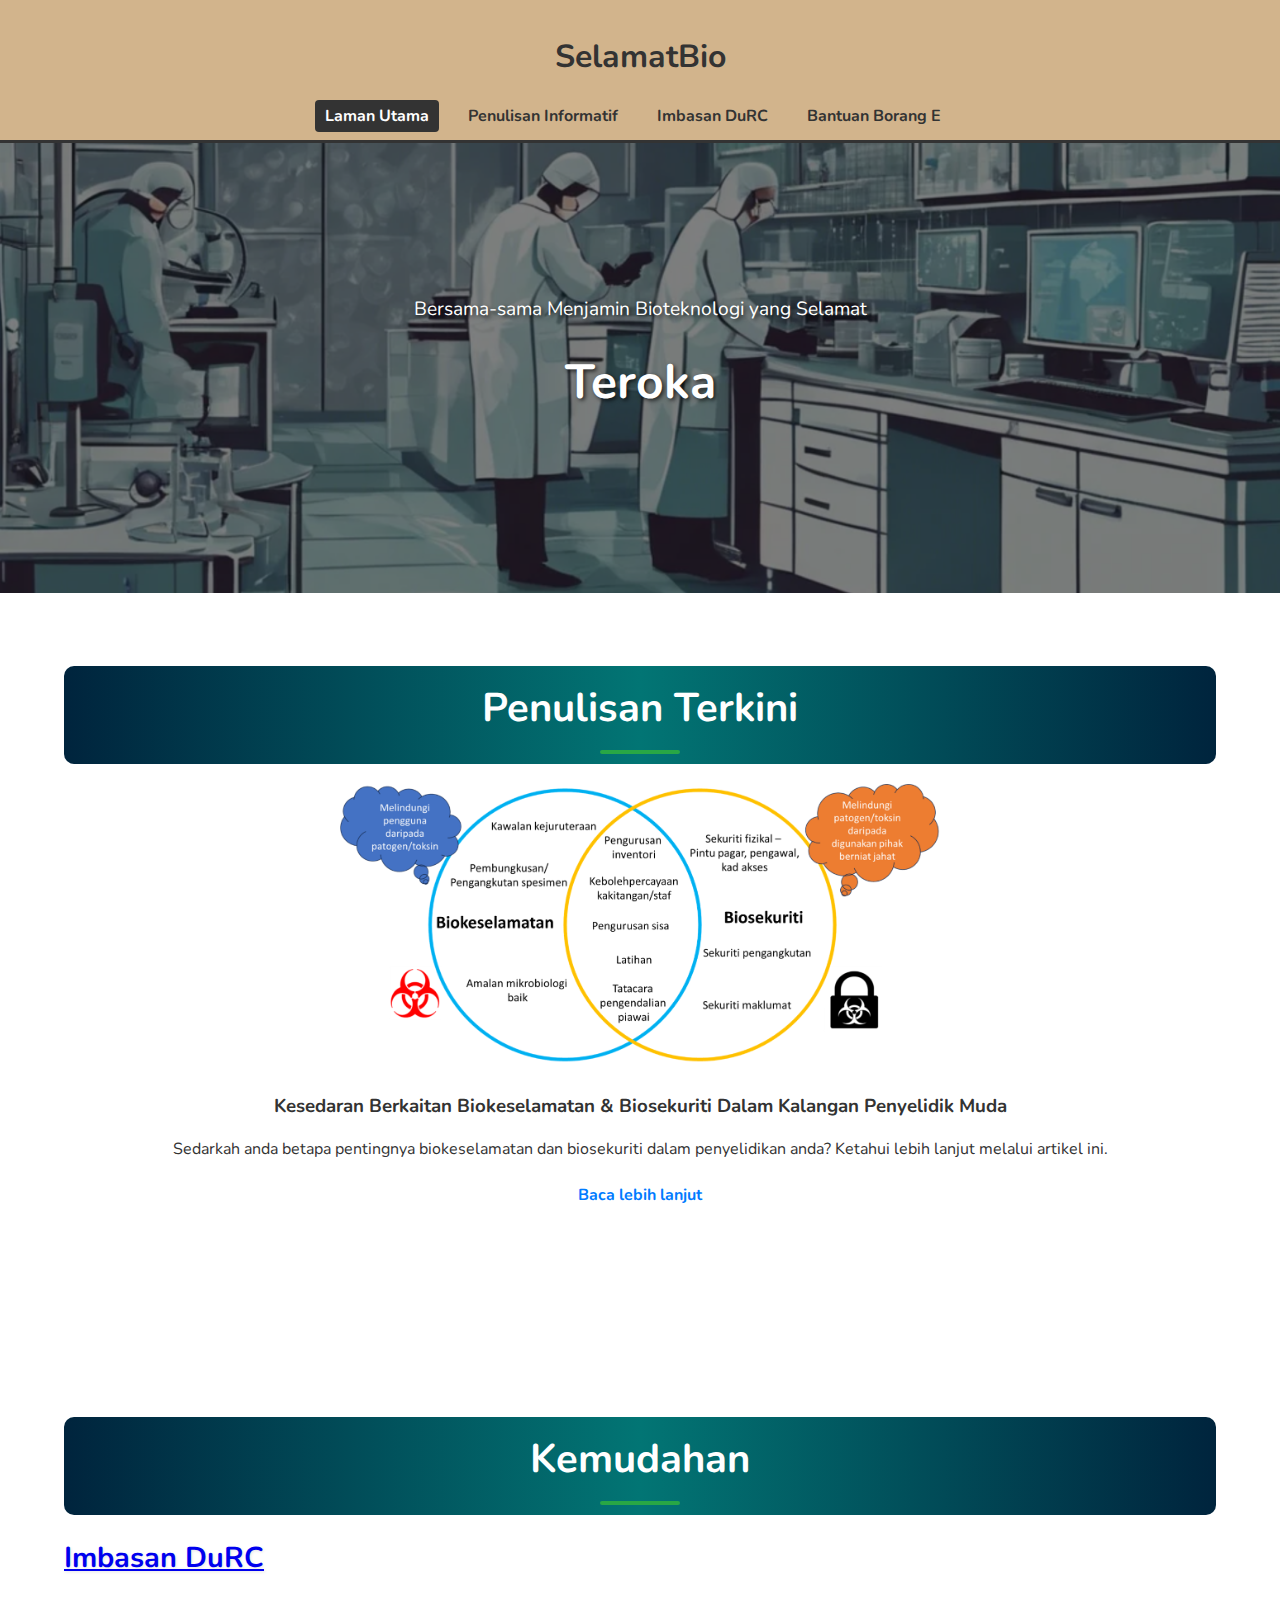
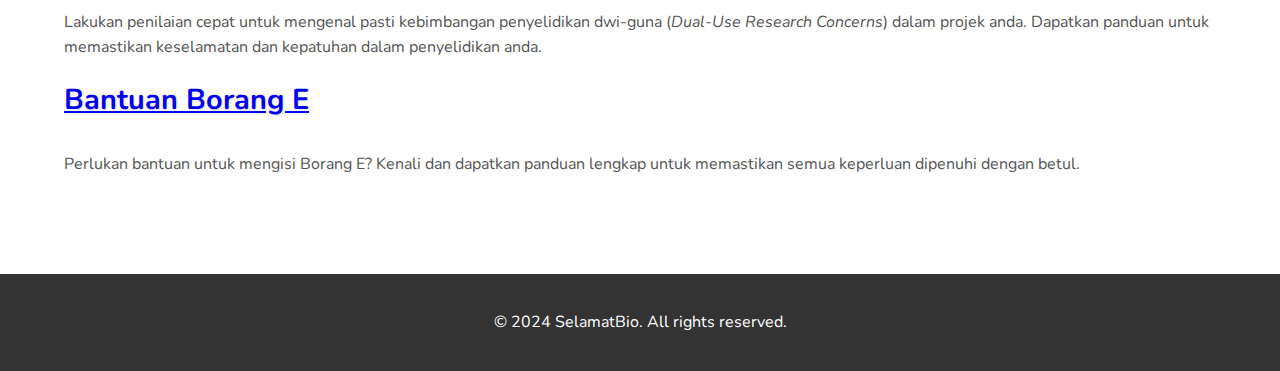
<file: index.html>
<!DOCTYPE html>
<html lang="ms">
<head>
    <meta charset="UTF-8">
    <meta name="viewport" content="width=device-width, initial-scale=1.0">
    <title>SelamatBio</title>
    <link rel="stylesheet" href="css/styles.css">
    <link href="https://fonts.googleapis.com/css2?family=Nunito:wght@400;700&display=swap" rel="stylesheet">
</head>
<body>

    <!-- Header Section -->
    <header class="site-header">
        <div class="container">
            <h1 class="site-title">SelamatBio</h1>
            <!-- Navigation Menu -->
            <nav class="site-navigation">
                <ul>
                    <li><a href="index.html" class="active">Laman Utama</a></li>
                    <li><a href="penulisan-informatif.html">Penulisan Informatif</a></li>
                    <li><a href="durc-quickscan.html">Imbasan DuRC</a></li>
                    <li><a href="form-e-quickhelp.html">Bantuan Borang E</a></li>
                </ul>
            </nav>
        </div>
    </header>

    <!-- Hero Section -->
    <section class="hero-section" style="background-image: url('img/backdrop_lab_homepage.png');">
        <div class="hero-content">
            <p>Bersama-sama Menjamin Bioteknologi yang Selamat</p>
            <h2>Teroka</h2>
        </div>
    </section>

    <!-- Penulisan Terkini Section with Carousel -->
    <main class="site-main">
        <div class="container">
            <h2 class="stylish-header">Penulisan Terkini</h2>

            <div class="carousel">
                <!-- Article 1 -->
                <div class="carousel-item">
                    <a href="full-article1.html">
                        <img src="img/Figure1_article1.png" alt="Kepentingan biokeselamatan dan biosekuriti">
                    </a>
                    <h3>Kesedaran Berkaitan Biokeselamatan & Biosekuriti Dalam Kalangan Penyelidik Muda</h3>
                    <p>Sedarkah anda betapa pentingnya biokeselamatan dan biosekuriti dalam penyelidikan anda? Ketahui lebih lanjut melalui artikel ini.</p>
                    <p><a href="full-article1.html">Baca lebih lanjut</a></p>
                </div>

                <!-- Article 2 -->
                <div class="carousel-item">
                    <a href="full-article2.html">
                        <img src="img/Shakir-16th-APBA-Poster.jpg" alt="Kesedaran Berkaitan Biokeselamatan dan Biosekuriti di INBIOSIS, Malaysia">
                    </a>
                    <h3>INBIOSIS Mendokong Usaha Mempertingkat Kesedaran Biokeselamatan dan Biosekuriti</h3>
                    <p>Pelajari bagaimana kesedaran biokeselamatan dan biosekuriti ditingkatkan di INBIOSIS melalui inisiatif dan strategi yang diterapkan. Baca artikel penuh untuk maklumat lanjut!</p>
                    <p><a href="full-article2.html">Baca lebih lanjut</a></p>
                </div>

                <!-- Article 3 -->
                <div class="carousel-item">
                    <a href="full-article3.html">
                        <img src="img/Hazlam-16th-APBA-Poster.png" alt="Poster mengenai sesi perkongsian di INBIOSIS">
                    </a>
                    <h3>Peningkatan Pengetahuan Biosekuriti & Biokeselamatan Dalam Kalangan Pascasiswazah di INBIOSIS</h3>
                    <p>Ketahui bagaimana sesi perkongsian yang dikendalikan oleh pelajar di INBIOSIS berjaya meningkatkan pengetahuan biosekuriti dan biokeselamatan. Klik untuk baca lebih lanjut!</p>
                    <p><a href="full-article3.html">Baca lebih lanjut</a></p>
                </div>
            </div>

            <!-- Kemudahan Section -->
            <h2 class="stylish-header">Kemudahan</h2>
            <section class="services">
                <div class="service">
                    <h3><a href="durc-quickscan.html">Imbasan DuRC</a></h3>
                    <p>Lakukan penilaian cepat untuk mengenal pasti kebimbangan penyelidikan dwi-guna (<i>Dual-Use Research Concerns</i>) dalam projek anda. Dapatkan panduan untuk memastikan keselamatan dan kepatuhan dalam penyelidikan anda.</p>
                </div>
                <div class="service">
                    <h3><a href="form-e-quickhelp.html">Bantuan Borang E</a></h3>
                    <p>Perlukan bantuan untuk mengisi Borang E? Kenali dan dapatkan panduan lengkap untuk memastikan semua keperluan dipenuhi dengan betul.</p>
                </div>
            </section>
        </div>
    </main>

    <!-- Footer Section -->
    <footer class="site-footer">
        <div class="container">
            <p>&copy; 2024 SelamatBio. All rights reserved.</p>
        </div>
    </footer>

    <!-- External JavaScript -->
    <script src="js/main.js"></script>
</body>
</html>
</file>
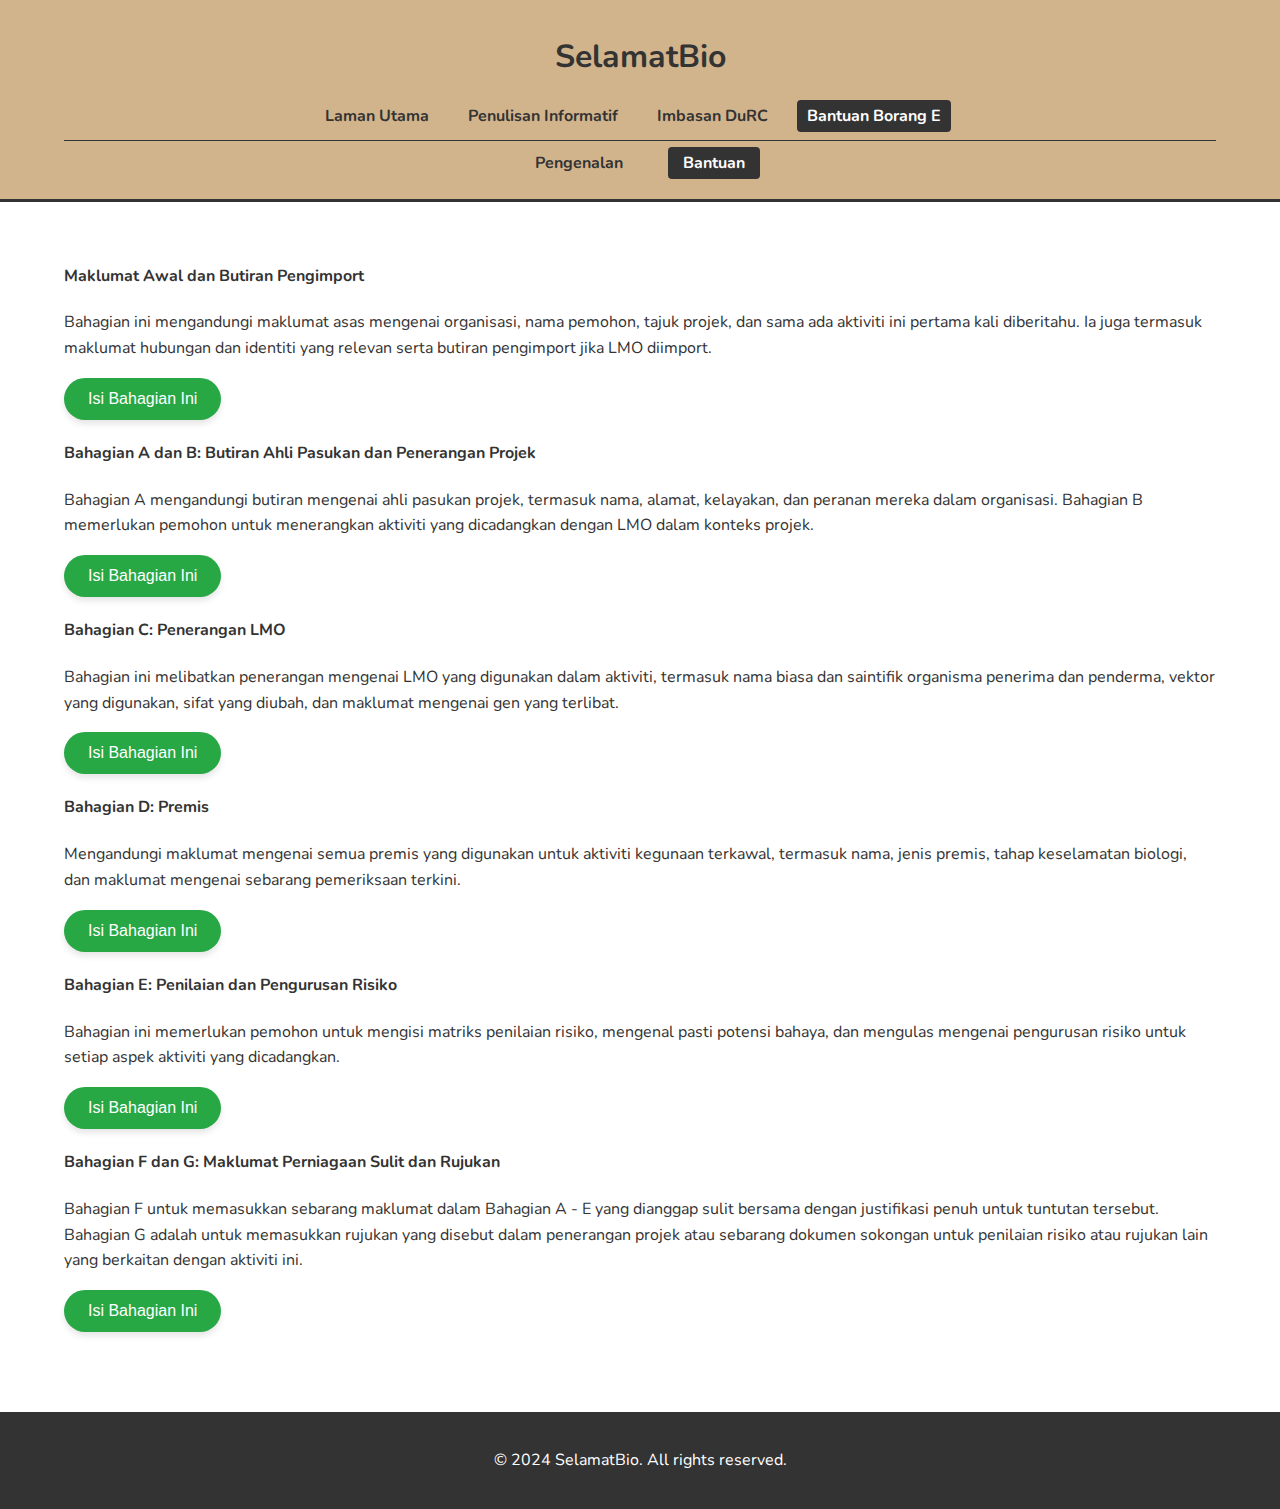
<file: bantuan-borang-e-bantuan.html>
<!DOCTYPE html>
<html lang="ms">
<head>
    <meta charset="UTF-8">
    <meta name="viewport" content="width=device-width, initial-scale=1.0">
    <title>Bantuan - Bantuan Borang E - SelamatBio</title>
    <link rel="stylesheet" href="css/styles.css">
    <link href="https://fonts.googleapis.com/css2?family=Nunito:wght@400;700&display=swap" rel="stylesheet">
    <script>
        // Function to redirect to the shared page with part parameter
        function redirectToPart(part) {
            window.open(`isi-borang.html?part=${part}`, '_blank');
        }
    </script>
</head>
<body>

    <!-- Include the same header with sub-navigation -->
    <header class="site-header">
        <div class="container">
            <h1 class="site-title">SelamatBio</h1>
            <nav class="site-navigation">
                <ul>
                    <li><a href="index.html">Laman Utama</a></li>
                    <li><a href="penulisan-informatif.html">Penulisan Informatif</a></li>
                    <li><a href="durc-quickscan.html">Imbasan DuRC</a></li>
                    <li><a href="form-e-quickhelp.html" class="active">Bantuan Borang E</a></li>
                </ul>
            </nav>

            <!-- Sub-navigation for Bantuan Borang E -->
            <nav class="sub-navigation">
                <ul>
                    <li><a href="form-e-quickhelp.html">Pengenalan</a></li>
                    <li><a href="bantuan-borang-e-bantuan.html" class="active">Bantuan</a></li>
                </ul>
            </nav>
        </div>
    </header>

    <!-- Main Content for Bantuan -->
    <main class="site-main">
        <div class="container">
            <!-- Part Descriptions and Forms -->
            <section class="form-section">
                <h4>Maklumat Awal dan Butiran Pengimport</h4>
                <p>Bahagian ini mengandungi maklumat asas mengenai organisasi, nama pemohon, tajuk projek, dan sama ada aktiviti ini pertama kali diberitahu. Ia juga termasuk maklumat hubungan dan identiti yang relevan serta butiran pengimport jika LMO diimport.</p>
                <button class="jana-pdf-btn" onclick="redirectToPart('Preliminary')">Isi Bahagian Ini</button>
            </section>

            <section id="partA" class="form-section">
                <h4>Bahagian A dan B: Butiran Ahli Pasukan dan Penerangan Projek</h4>
                <p>Bahagian A mengandungi butiran mengenai ahli pasukan projek, termasuk nama, alamat, kelayakan, dan peranan mereka dalam organisasi. Bahagian B memerlukan pemohon untuk menerangkan aktiviti yang dicadangkan dengan LMO dalam konteks projek.</p>
                <button class="jana-pdf-btn" onclick="redirectToPart('A')">Isi Bahagian Ini</button>
            </section>

            <section id="partC" class="form-section">
                <h4>Bahagian C: Penerangan LMO</h4>
                <p>Bahagian ini melibatkan penerangan mengenai LMO yang digunakan dalam aktiviti, termasuk nama biasa dan saintifik organisma penerima dan penderma, vektor yang digunakan, sifat yang diubah, dan maklumat mengenai gen yang terlibat.</p>
                <button class="jana-pdf-btn" onclick="redirectToPart('C')">Isi Bahagian Ini</button>
            </section>

            <section id="partD" class="form-section">
                <h4>Bahagian D: Premis</h4>
                <p>Mengandungi maklumat mengenai semua premis yang digunakan untuk aktiviti kegunaan terkawal, termasuk nama, jenis premis, tahap keselamatan biologi, dan maklumat mengenai sebarang pemeriksaan terkini.</p>
                <button class="jana-pdf-btn" onclick="redirectToPart('D')">Isi Bahagian Ini</button>
            </section>

            <section id="partE" class="form-section">
                <h4>Bahagian E: Penilaian dan Pengurusan Risiko</h4>
                <p>Bahagian ini memerlukan pemohon untuk mengisi matriks penilaian risiko, mengenal pasti potensi bahaya, dan mengulas mengenai pengurusan risiko untuk setiap aspek aktiviti yang dicadangkan.</p>
                <button class="jana-pdf-btn" onclick="redirectToPart('E')">Isi Bahagian Ini</button>
            </section>

            <section id="partF" class="form-section">
                <h4>Bahagian F dan G: Maklumat Perniagaan Sulit dan Rujukan</h4>
                <p>Bahagian F untuk memasukkan sebarang maklumat dalam Bahagian A - E yang dianggap sulit bersama dengan justifikasi penuh untuk tuntutan tersebut. Bahagian G adalah untuk memasukkan rujukan yang disebut dalam penerangan projek atau sebarang dokumen sokongan untuk penilaian risiko atau rujukan lain yang berkaitan dengan aktiviti ini.</p>
                <button class="jana-pdf-btn" onclick="redirectToPart('F')">Isi Bahagian Ini</button>
            </section>
        </div>
    </main>

    <!-- Footer Section -->
    <footer class="site-footer">
        <div class="container">
            <p>&copy; 2024 SelamatBio. All rights reserved.</p>
        </div>
    </footer>

</body>
</html>
</file>
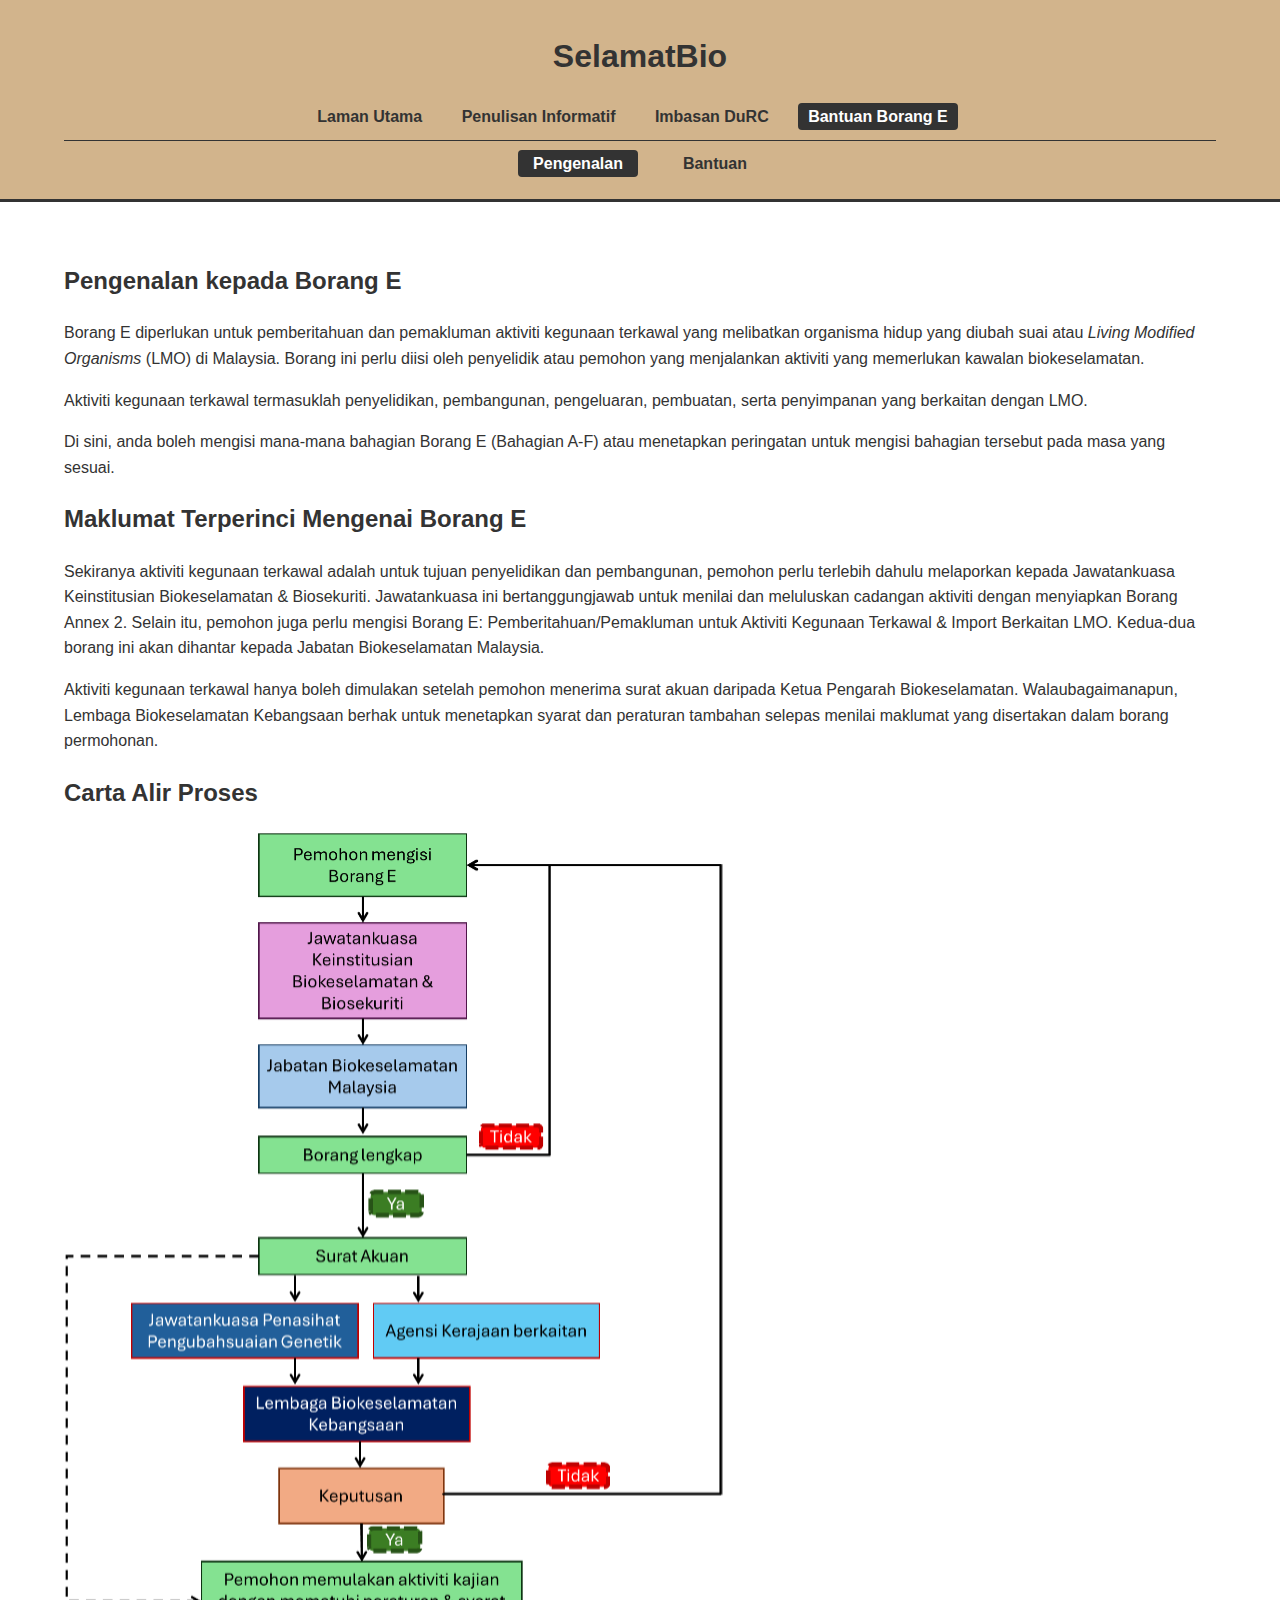
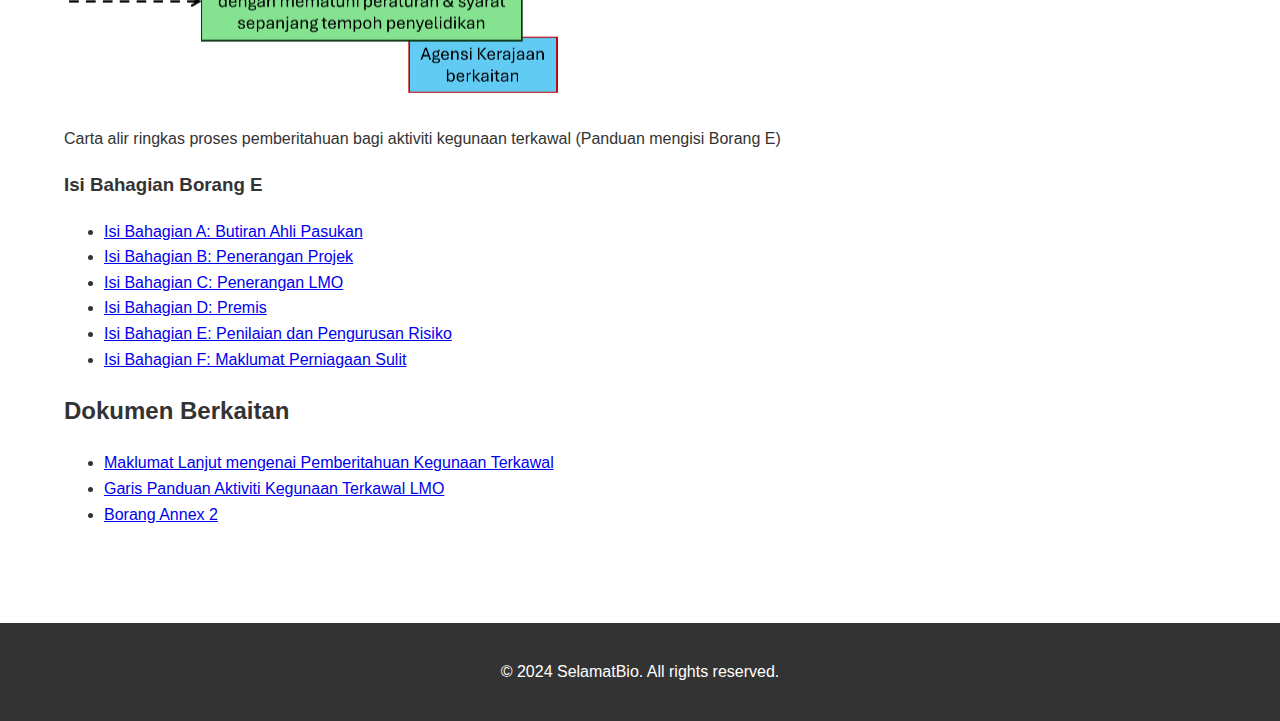
<file: bantuan-borang-e-pengenalan.html>
<!DOCTYPE html>
<html lang="ms">
<head>
    <meta charset="UTF-8">
    <meta name="viewport" content="width=device-width, initial-scale=1.0">
    <title>Pengenalan - Bantuan Borang E - SelamatBio</title>
    <link rel="stylesheet" href="css/styles.css">
</head>
<body>

    <!-- Include the same header with sub-navigation -->
    <header class="site-header">
        <div class="container">
            <h1 class="site-title">SelamatBio</h1>
            <nav class="site-navigation">
                <ul>
                    <li><a href="index.html">Laman Utama</a></li>
                    <li><a href="penulisan-informatif.html">Penulisan Informatif</a></li>
                    <li><a href="durc-quickscan.html">Imbasan DuRC</a></li>
                    <li><a href="form-e-quickhelp.html" class="active">Bantuan Borang E</a></li>
                </ul>
            </nav>

            <!-- Sub-navigation for Bantuan Borang E -->
            <nav class="sub-navigation">
                <ul>
                    <li><a href="form-e-quickhelp.html" class="active">Pengenalan</a></li>
                    <li><a href="bantuan-borang-e-bantuan.html">Bantuan</a></li>
                </ul>
            </nav>
        </div>
    </header>

    <!-- Main Content for Pengenalan -->
    <main class="site-main">
        <div class="container">
            <!-- Introduction Section -->
            <section class="intro-section">
                <h2>Pengenalan kepada Borang E</h2>
                <p>Borang E diperlukan untuk pemberitahuan dan pemakluman aktiviti kegunaan terkawal yang melibatkan organisma hidup yang diubah suai atau <i> Living Modified Organisms</i> (LMO) di Malaysia. Borang ini perlu diisi oleh penyelidik atau pemohon yang menjalankan aktiviti yang memerlukan kawalan biokeselamatan.</p>
                <p>Aktiviti kegunaan terkawal termasuklah penyelidikan, pembangunan, pengeluaran, pembuatan, serta penyimpanan yang berkaitan dengan LMO.</p>
                <p>Di sini, anda boleh mengisi mana-mana bahagian Borang E (Bahagian A-F) atau menetapkan peringatan untuk mengisi bahagian tersebut pada masa yang sesuai.</p>
            </section>

            <!-- Detailed Information Section -->
            <section class="details-section">
                <h2>Maklumat Terperinci Mengenai Borang E</h2>
                <p>Sekiranya aktiviti kegunaan terkawal adalah untuk tujuan penyelidikan dan pembangunan, pemohon perlu terlebih dahulu melaporkan kepada Jawatankuasa Keinstitusian Biokeselamatan & Biosekuriti. Jawatankuasa ini bertanggungjawab untuk menilai dan meluluskan cadangan aktiviti dengan menyiapkan Borang Annex 2. Selain itu, pemohon juga perlu mengisi Borang E: Pemberitahuan/Pemakluman untuk Aktiviti Kegunaan Terkawal & Import Berkaitan LMO. Kedua-dua borang ini akan dihantar kepada Jabatan Biokeselamatan Malaysia.</p>
                <p>Aktiviti kegunaan terkawal hanya boleh dimulakan setelah pemohon menerima surat akuan daripada Ketua Pengarah Biokeselamatan. Walaubagaimanapun, Lembaga Biokeselamatan Kebangsaan berhak untuk menetapkan syarat dan peraturan tambahan selepas menilai maklumat yang disertakan dalam borang permohonan.</p>
            </section>

            <!-- Flowchart Section -->
            <section class="flowchart-section">
                <h2>Carta Alir Proses</h2>
                <img src="img/panduan_borang_E.png" alt="Carta alir proses pemberitahuan aktiviti kegunaan terkawal" style="max-width: 100%; height: auto;">
                <p class="caption">Carta alir ringkas proses pemberitahuan bagi aktiviti kegunaan terkawal (Panduan mengisi Borang E)</p>
            </section>

           <!-- Navigation to Parts -->
            <section class="parts-navigation">
                <h3>Isi Bahagian Borang E</h3>
                <ul>
                    <li><a href="#partA">Isi Bahagian A: Butiran Ahli Pasukan</a></li>
                    <li><a href="#partB">Isi Bahagian B: Penerangan Projek</a></li>
                    <li><a href="#partC">Isi Bahagian C: Penerangan LMO</a></li>
                    <li><a href="#partD">Isi Bahagian D: Premis</a></li>
                    <li><a href="#partE">Isi Bahagian E: Penilaian dan Pengurusan Risiko</a></li>
                    <li><a href="#partF">Isi Bahagian F: Maklumat Perniagaan Sulit</a></li>
                </ul>
            </section>

            <!-- Related Documents Section -->
            <section class="related-docs-section">
                <h2>Dokumen Berkaitan</h2>
                <ul>
                    <li><a href="https://www.biosafety.gov.my/perkhidmatan/pemberitahuan-kegunaan-terkawal/" target="_blank">Maklumat Lanjut mengenai Pemberitahuan Kegunaan Terkawal</a></li>
                    <li><a href="https://www.biosafety.gov.my/wp-content/uploads/2021/08/Guidelines-for-Contained-Use-Activity-of-Living-Modified-Organism.pdf" target="_blank">Garis Panduan Aktiviti Kegunaan Terkawal LMO</a></li>
                    <li><a href="https://www.biosafety.gov.my/wp-content/uploads/2021/08/IBC-ANNEX-2_revised-9.1.2020.pdf" target="_blank">Borang Annex 2</a></li>
                </ul>
            </section>
        </div>
    </main>

    <!-- Footer Section -->
    <footer class="site-footer">
        <div class="container">
            <p>&copy; 2024 SelamatBio. All rights reserved.</p>
        </div>
    </footer>

</body>
</html>
</file>
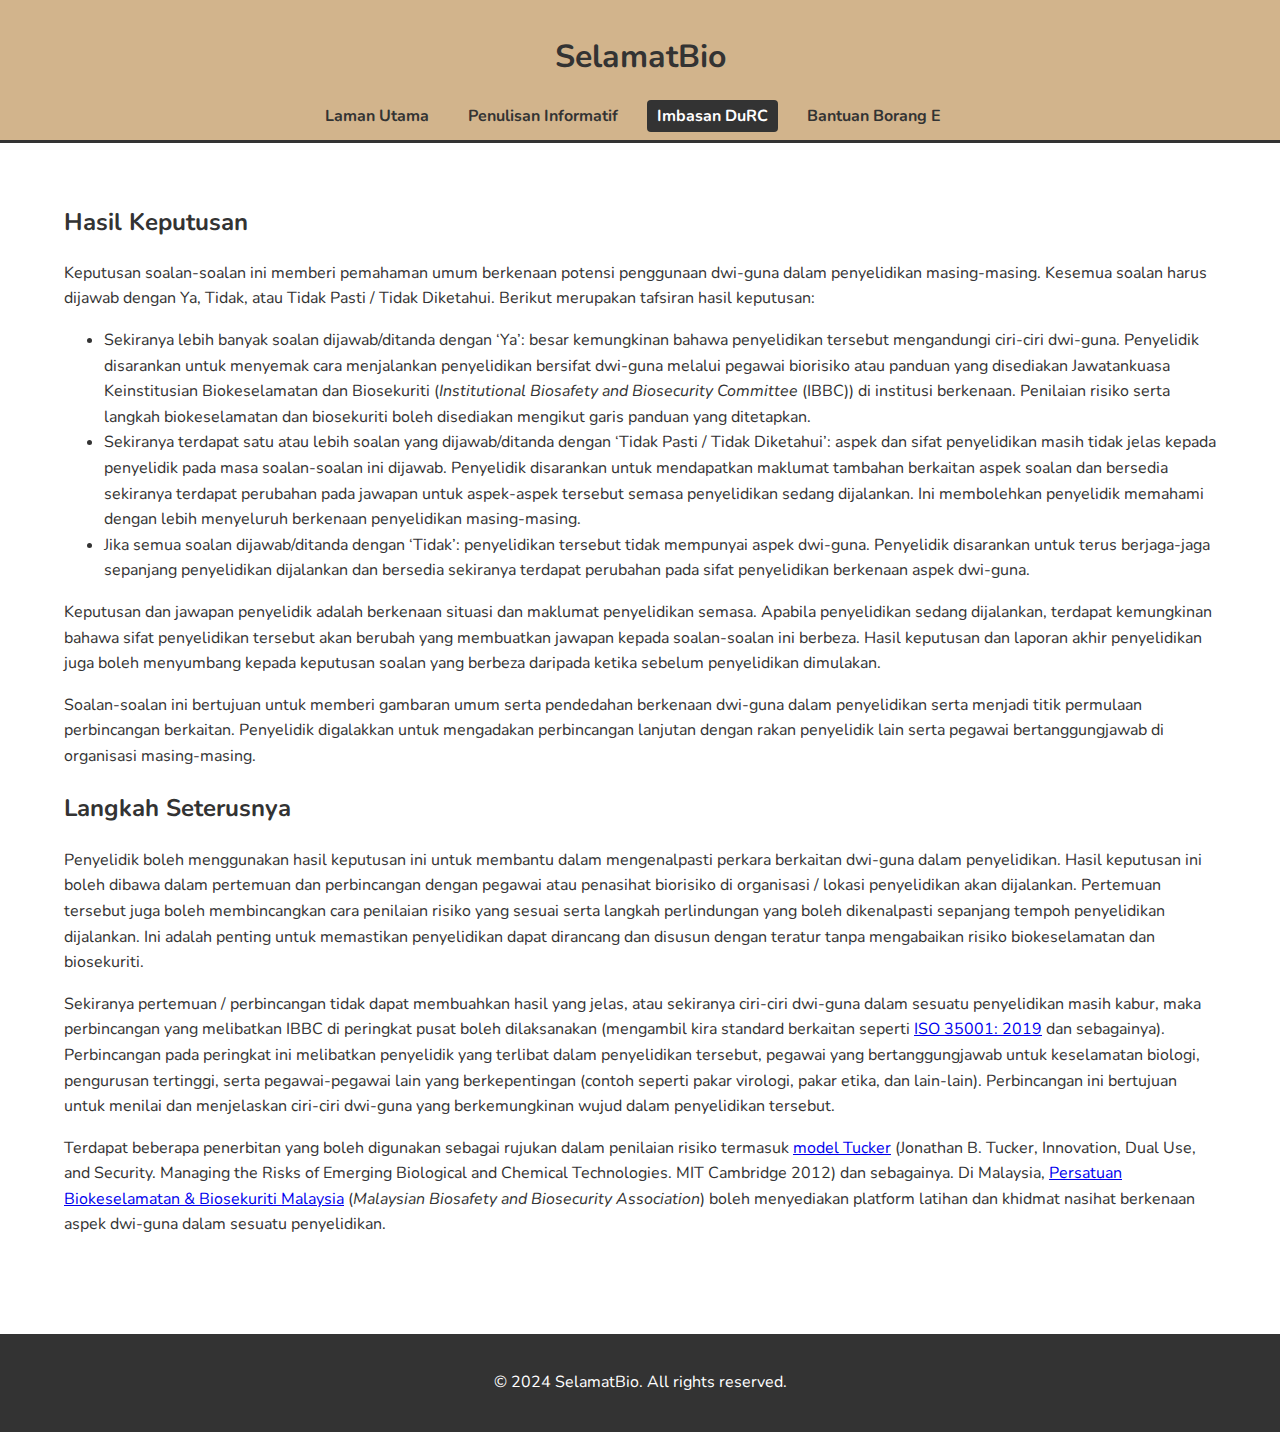
<file: durc-results.html>
<!DOCTYPE html>
<html lang="en">
<head>
    <meta charset="UTF-8">
    <meta name="viewport" content="width=device-width, initial-scale=1.0">
    <title>Keputusan Imbasan DuRC - SelamatBio</title>
    <link rel="stylesheet" href="css/styles.css">
    <link href="https://fonts.googleapis.com/css2?family=Nunito:wght@400;700&display=swap" rel="stylesheet">
</head>
<body>

    <!-- Header Section -->
    <header class="site-header">
        <div class="container">
            <h1 class="site-title">SelamatBio</h1>
            <!-- Navigation Menu -->
            <nav class="site-navigation">
                <ul>
                    <li><a href="index.html">Laman Utama</a></li>
                    <li><a href="penulisan-informatif.html">Penulisan Informatif</a></li>
                    <li><a href="durc-quickscan.html" class="active">Imbasan DuRC</a></li>
                    <li><a href="form-e-quickhelp.html">Bantuan Borang E</a></li>
                </ul>
            </nav>
        </div>
    </header>

    <!-- Main Content Area -->
    <main class="site-main">
        <div class="container">
            <section>
                <h2>Hasil Keputusan</h2>
                <p>
                    Keputusan soalan-soalan ini memberi pemahaman umum berkenaan potensi penggunaan dwi-guna dalam penyelidikan masing-masing. Kesemua soalan harus dijawab dengan Ya, Tidak, atau Tidak Pasti / Tidak Diketahui. Berikut merupakan tafsiran hasil keputusan:
                </p>
                <ul>
                    <li>Sekiranya lebih banyak soalan dijawab/ditanda dengan ‘Ya’: besar kemungkinan bahawa penyelidikan tersebut mengandungi ciri-ciri dwi-guna. Penyelidik disarankan untuk menyemak cara menjalankan penyelidikan bersifat dwi-guna melalui pegawai biorisiko atau panduan yang disediakan Jawatankuasa Keinstitusian Biokeselamatan dan Biosekuriti (<i>Institutional Biosafety and Biosecurity Committee</i> (IBBC)) di institusi berkenaan. Penilaian risiko serta langkah biokeselamatan dan biosekuriti boleh disediakan mengikut garis panduan yang ditetapkan.</li>
                    <li>Sekiranya terdapat satu atau lebih soalan yang dijawab/ditanda dengan ‘Tidak Pasti / Tidak Diketahui’: aspek dan sifat penyelidikan masih tidak jelas kepada penyelidik pada masa soalan-soalan ini dijawab. Penyelidik disarankan untuk mendapatkan maklumat tambahan berkaitan aspek soalan dan bersedia sekiranya terdapat perubahan pada jawapan untuk aspek-aspek tersebut semasa penyelidikan sedang dijalankan. Ini membolehkan penyelidik memahami dengan lebih menyeluruh berkenaan penyelidikan masing-masing.</li>
                    <li>Jika semua soalan dijawab/ditanda dengan ‘Tidak’: penyelidikan tersebut tidak mempunyai aspek dwi-guna. Penyelidik disarankan untuk terus berjaga-jaga sepanjang penyelidikan dijalankan dan bersedia sekiranya terdapat perubahan pada sifat penyelidikan berkenaan aspek dwi-guna.</li>
                </ul>
                <p>
                    Keputusan dan jawapan penyelidik adalah berkenaan situasi dan maklumat penyelidikan semasa. Apabila penyelidikan sedang dijalankan, terdapat kemungkinan bahawa sifat penyelidikan tersebut akan berubah yang membuatkan jawapan kepada soalan-soalan ini berbeza. Hasil keputusan dan laporan akhir penyelidikan juga boleh menyumbang kepada keputusan soalan yang berbeza daripada ketika sebelum penyelidikan dimulakan.
                </p>
                <p>
                    Soalan-soalan ini bertujuan untuk memberi gambaran umum serta pendedahan berkenaan dwi-guna dalam penyelidikan serta menjadi titik permulaan perbincangan berkaitan. Penyelidik digalakkan untuk mengadakan perbincangan lanjutan dengan rakan penyelidik lain serta pegawai bertanggungjawab di organisasi masing-masing.
                </p>
            </section>

            <section>
                <h2>Langkah Seterusnya</h2>
                <p>
                    Penyelidik boleh menggunakan hasil keputusan ini untuk membantu dalam mengenalpasti perkara berkaitan dwi-guna dalam penyelidikan. Hasil keputusan ini boleh dibawa dalam pertemuan dan perbincangan dengan pegawai atau penasihat biorisiko di organisasi / lokasi penyelidikan akan dijalankan. Pertemuan tersebut juga boleh membincangkan cara penilaian risiko yang sesuai serta langkah perlindungan yang boleh dikenalpasti sepanjang tempoh penyelidikan dijalankan. Ini adalah penting untuk memastikan penyelidikan dapat dirancang dan disusun dengan teratur tanpa mengabaikan risiko biokeselamatan dan biosekuriti.
                </p>
                <p>
                    Sekiranya pertemuan / perbincangan tidak dapat membuahkan hasil yang jelas, atau sekiranya ciri-ciri dwi-guna dalam sesuatu penyelidikan masih kabur, maka perbincangan yang melibatkan IBBC di peringkat pusat boleh dilaksanakan (mengambil kira standard berkaitan seperti <a href="https://www.iso.org/obp/ui#iso:std:iso:35001:ed-1:v1:en" target="_blank">ISO 35001: 2019</a> dan sebagainya). Perbincangan pada peringkat ini melibatkan penyelidik yang terlibat dalam penyelidikan tersebut, pegawai yang bertanggungjawab untuk keselamatan biologi, pengurusan tertinggi, serta pegawai-pegawai lain yang berkepentingan (contoh seperti pakar virologi, pakar etika, dan lain-lain). Perbincangan ini bertujuan untuk menilai dan menjelaskan ciri-ciri dwi-guna yang berkemungkinan wujud dalam penyelidikan tersebut.
                </p>
                <p>
                    Terdapat beberapa penerbitan yang boleh digunakan sebagai rujukan dalam penilaian risiko termasuk <a href="https://muse.jhu.edu/book/20557" target="_blank">model Tucker</a> (Jonathan B. Tucker, Innovation, Dual Use, and Security. Managing the Risks of Emerging Biological and Chemical Technologies. MIT Cambridge 2012) dan sebagainya. Di Malaysia, <a href="https://www.mybiosafety.org/" target="_blank">Persatuan Biokeselamatan & Biosekuriti Malaysia</a> (<i>Malaysian Biosafety and Biosecurity Association</i>) boleh menyediakan platform latihan dan khidmat nasihat berkenaan aspek dwi-guna dalam sesuatu penyelidikan.
                </p>
            </section>
        </div>
    </main>

    <!-- Footer Section -->
    <footer class="site-footer">
        <div class="container">
            <p>&copy; 2024 SelamatBio. All rights reserved.</p>
        </div>
    </footer>

</body>
</html>
</file>
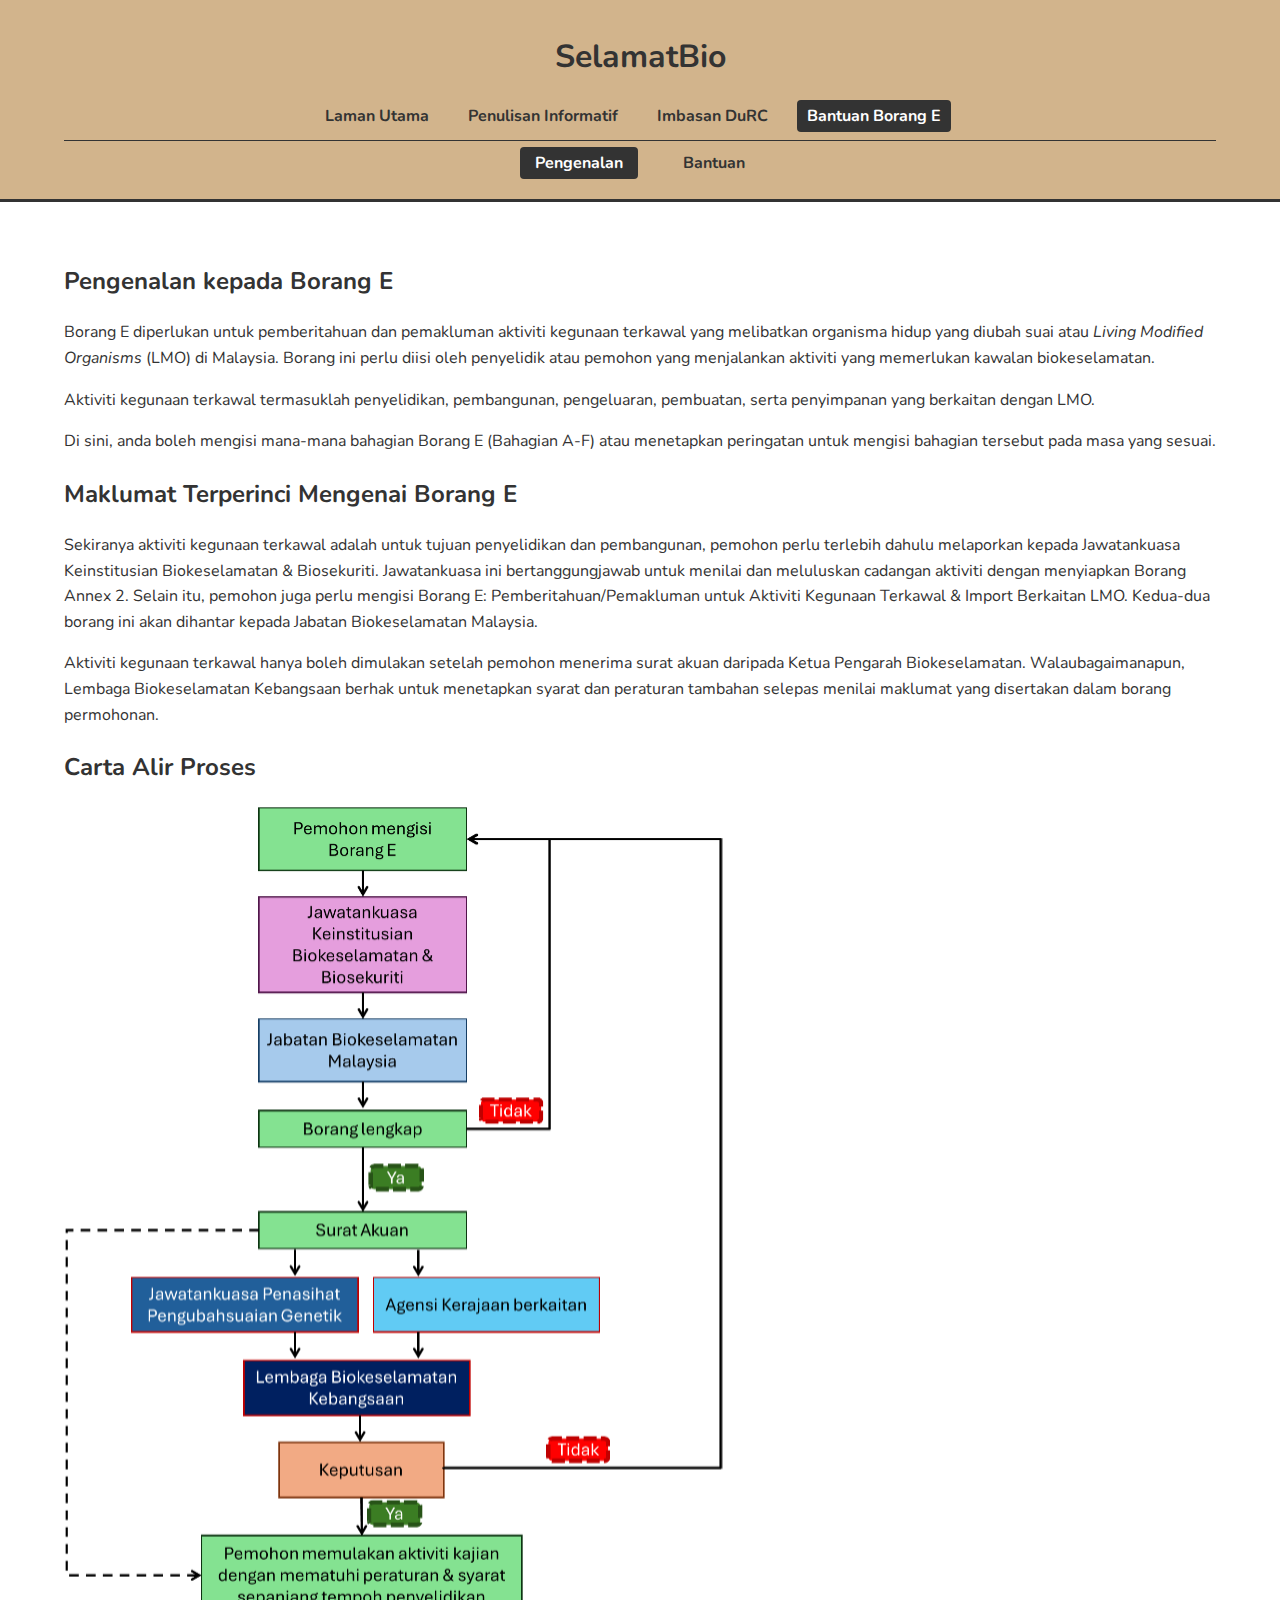
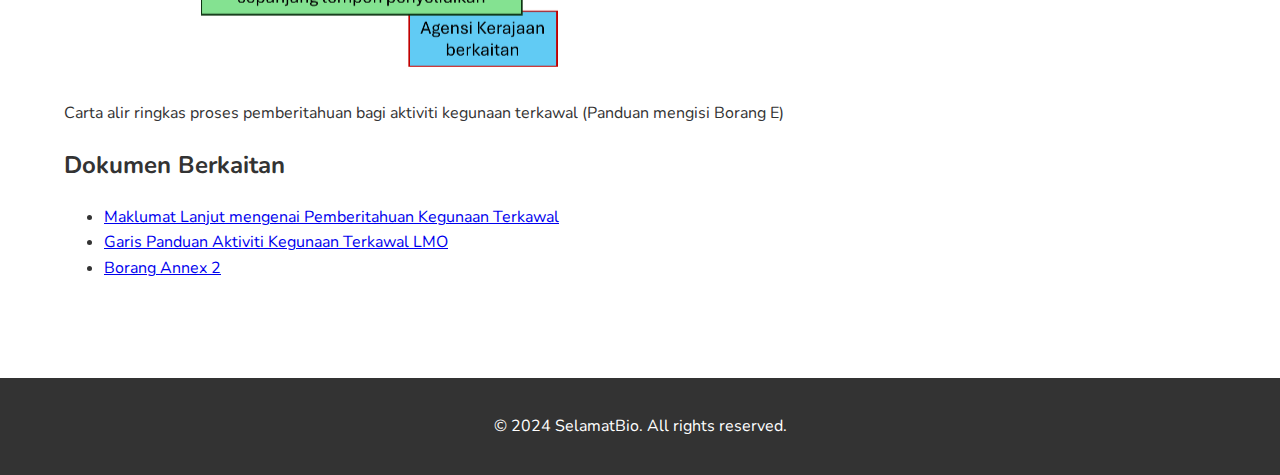
<file: form-e-quickhelp.html>
<!DOCTYPE html>
<html lang="ms">
<head>
    <meta charset="UTF-8">
    <meta name="viewport" content="width=device-width, initial-scale=1.0">
    <title>Pengenalan - Bantuan Borang E - SelamatBio</title>
    <link rel="stylesheet" href="css/styles.css">
    <link href="https://fonts.googleapis.com/css2?family=Nunito:wght@400;700&display=swap" rel="stylesheet">
</head>
<body>

    <!-- Include the same header with sub-navigation -->
    <header class="site-header">
        <div class="container">
            <h1 class="site-title">SelamatBio</h1>
            <nav class="site-navigation">
                <ul>
                    <li><a href="index.html">Laman Utama</a></li>
                    <li><a href="penulisan-informatif.html">Penulisan Informatif</a></li>
                    <li><a href="durc-quickscan.html">Imbasan DuRC</a></li>
                    <li><a href="form-e-quickhelp.html" class="active">Bantuan Borang E</a></li>
                </ul>
            </nav>

            <!-- Sub-navigation for Bantuan Borang E -->
            <nav class="sub-navigation">
                <ul>
                    <li><a href="form-e-quickhelp.html" class="active">Pengenalan</a></li>
                    <li><a href="bantuan-borang-e-bantuan.html">Bantuan</a></li>
                </ul>
            </nav>
        </div>
    </header>

    <!-- Main Content for Pengenalan -->
    <main class="site-main">
        <div class="container">
            <!-- Introduction Section -->
            <section class="intro-section">
                <h2>Pengenalan kepada Borang E</h2>
                <p>Borang E diperlukan untuk pemberitahuan dan pemakluman aktiviti kegunaan terkawal yang melibatkan organisma hidup yang diubah suai atau <i> Living Modified Organisms</i> (LMO) di Malaysia. Borang ini perlu diisi oleh penyelidik atau pemohon yang menjalankan aktiviti yang memerlukan kawalan biokeselamatan.</p>
                <p>Aktiviti kegunaan terkawal termasuklah penyelidikan, pembangunan, pengeluaran, pembuatan, serta penyimpanan yang berkaitan dengan LMO.</p>
                <p>Di sini, anda boleh mengisi mana-mana bahagian Borang E (Bahagian A-F) atau menetapkan peringatan untuk mengisi bahagian tersebut pada masa yang sesuai.</p>
            </section>

            <!-- Detailed Information Section -->
            <section class="details-section">
                <h2>Maklumat Terperinci Mengenai Borang E</h2>
                <p>Sekiranya aktiviti kegunaan terkawal adalah untuk tujuan penyelidikan dan pembangunan, pemohon perlu terlebih dahulu melaporkan kepada Jawatankuasa Keinstitusian Biokeselamatan & Biosekuriti. Jawatankuasa ini bertanggungjawab untuk menilai dan meluluskan cadangan aktiviti dengan menyiapkan Borang Annex 2. Selain itu, pemohon juga perlu mengisi Borang E: Pemberitahuan/Pemakluman untuk Aktiviti Kegunaan Terkawal & Import Berkaitan LMO. Kedua-dua borang ini akan dihantar kepada Jabatan Biokeselamatan Malaysia.</p>
                <p>Aktiviti kegunaan terkawal hanya boleh dimulakan setelah pemohon menerima surat akuan daripada Ketua Pengarah Biokeselamatan. Walaubagaimanapun, Lembaga Biokeselamatan Kebangsaan berhak untuk menetapkan syarat dan peraturan tambahan selepas menilai maklumat yang disertakan dalam borang permohonan.</p>
            </section>

            <!-- Flowchart Section -->
            <section class="flowchart-section">
                <h2>Carta Alir Proses</h2>
                <img src="img/panduan_borang_E.png" alt="Carta alir proses pemberitahuan aktiviti kegunaan terkawal" style="max-width: 100%; height: auto;">
                <p class="caption">Carta alir ringkas proses pemberitahuan bagi aktiviti kegunaan terkawal (Panduan mengisi Borang E)</p>
            </section>

            <!-- Related Documents Section -->
            <section class="related-docs-section">
                <h2>Dokumen Berkaitan</h2>
                <ul>
                    <li><a href="https://www.biosafety.gov.my/perkhidmatan/pemberitahuan-kegunaan-terkawal/" target="_blank">Maklumat Lanjut mengenai Pemberitahuan Kegunaan Terkawal</a></li>
                    <li><a href="https://www.biosafety.gov.my/wp-content/uploads/2021/08/Guidelines-for-Contained-Use-Activity-of-Living-Modified-Organism.pdf" target="_blank">Garis Panduan Aktiviti Kegunaan Terkawal LMO</a></li>
                    <li><a href="https://www.biosafety.gov.my/wp-content/uploads/2021/08/IBC-ANNEX-2_revised-9.1.2020.pdf" target="_blank">Borang Annex 2</a></li>
                </ul>
            </section>
        </div>
    </main>

    <!-- Footer Section -->
    <footer class="site-footer">
        <div class="container">
            <p>&copy; 2024 SelamatBio. All rights reserved.</p>
        </div>
    </footer>

</body>
</html>
</file>
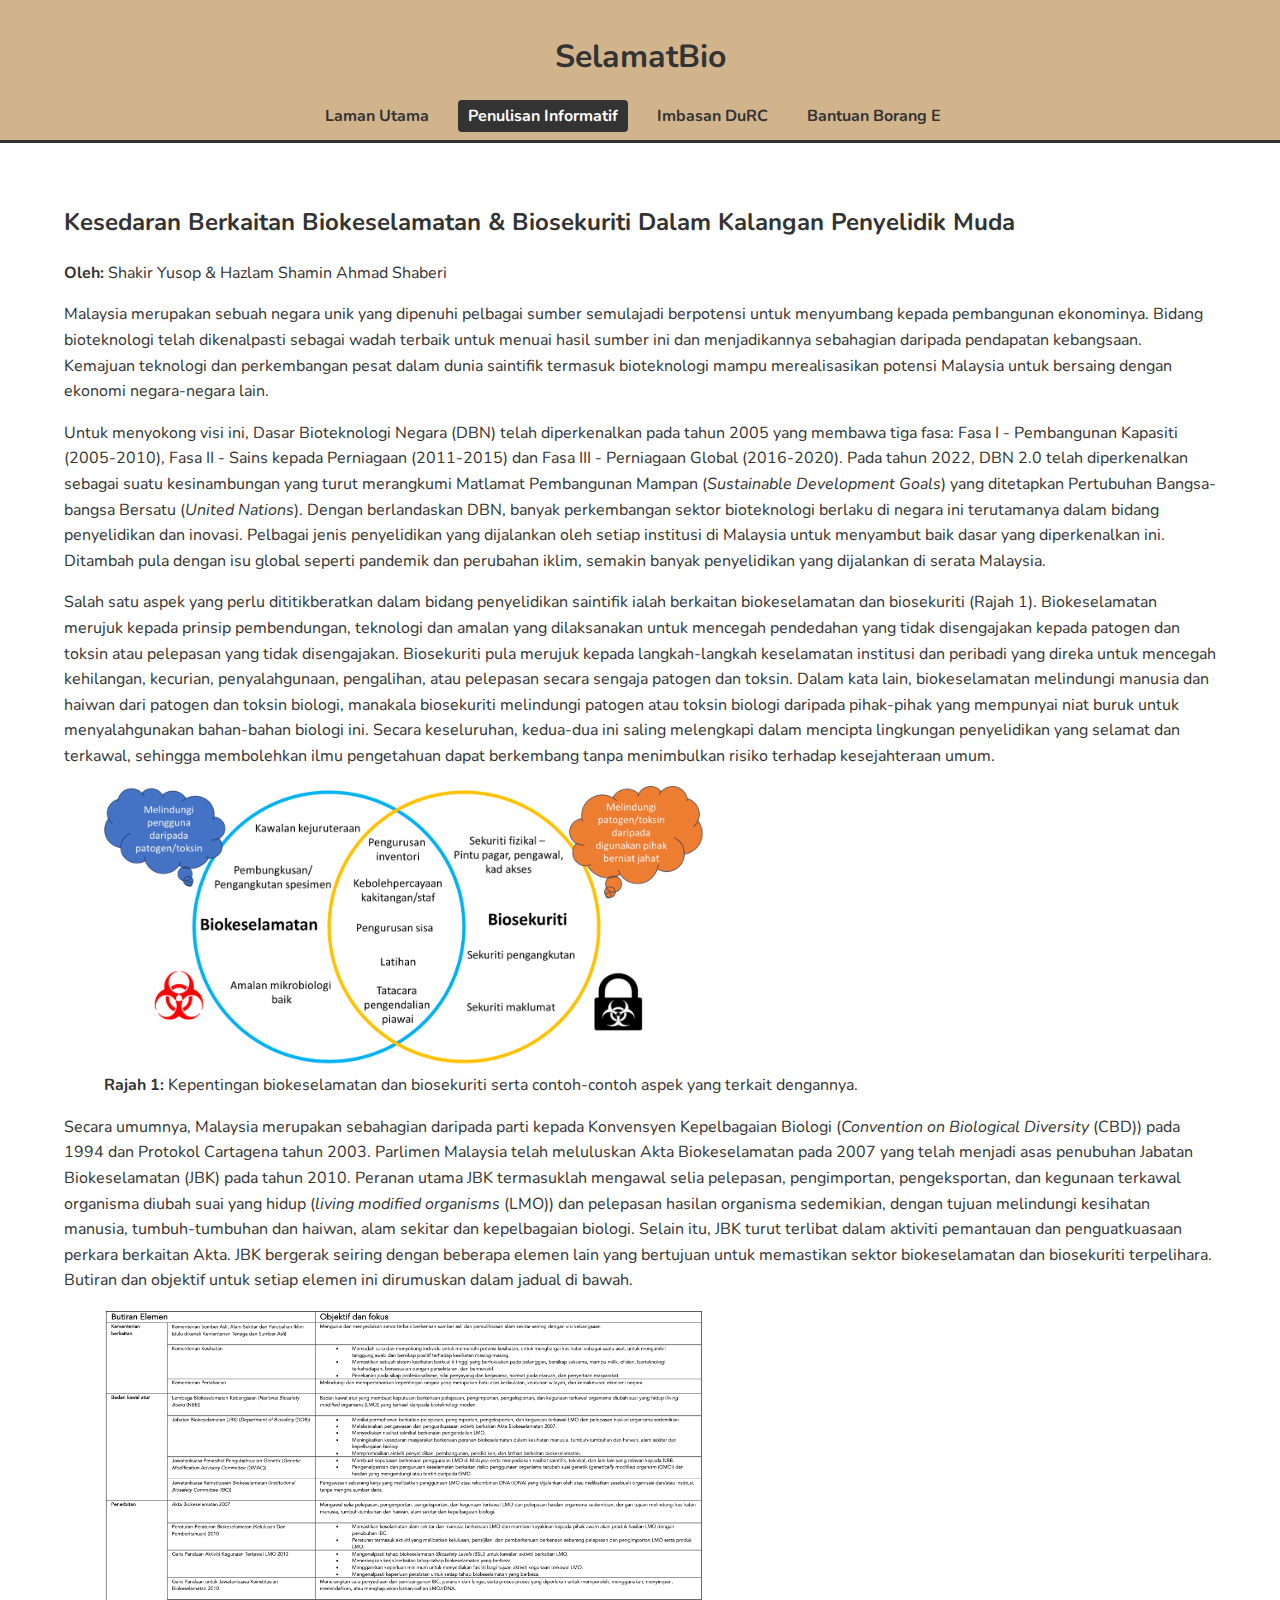
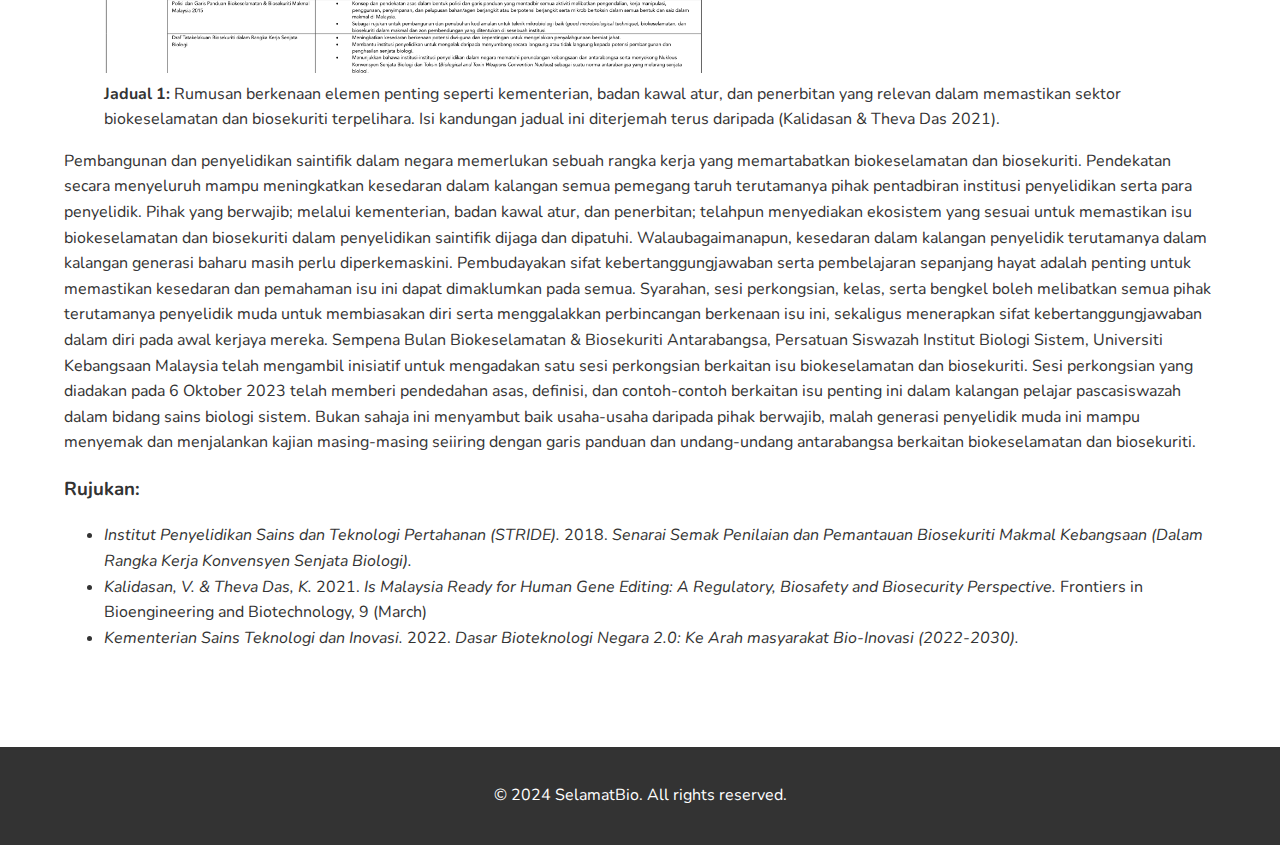
<file: full-article1.html>
<!DOCTYPE html>
<html lang="en">
<head>
    <meta charset="UTF-8">
    <meta name="viewport" content="width=device-width, initial-scale=1.0">
    <title>Kesedaran Berkaitan Biokeselamatan & Biosekuriti</title>
    <link rel="stylesheet" href="css/styles.css">
    <link href="https://fonts.googleapis.com/css2?family=Nunito:wght@400;700&display=swap" rel="stylesheet">
</head>
<body>

    <!-- Header Section -->
    <header class="site-header">
        <div class="container">
            <h1 class="site-title">SelamatBio</h1>
            <!-- Navigation Menu -->
            <nav class="site-navigation">
                <ul>
                    <li><a href="index.html">Laman Utama</a></li>
                    <li><a href="penulisan-informatif.html" class="active">Penulisan Informatif</a></li>
                    <li><a href="durc-quickscan.html">Imbasan DuRC</a></li>
                    <li><a href="form-e-quickhelp.html">Bantuan Borang E</a></li>
                </ul>
            </nav>
        </div>
    </header>

<!-- Article Content -->
<main class="site-main">
    <div class="container">
        <article>
            <h2>Kesedaran Berkaitan Biokeselamatan & Biosekuriti Dalam Kalangan Penyelidik Muda</h2>
            <p><strong>Oleh:</strong> Shakir Yusop & Hazlam Shamin Ahmad Shaberi</p>
            <p>Malaysia merupakan sebuah negara unik yang dipenuhi pelbagai sumber semulajadi berpotensi untuk menyumbang kepada pembangunan ekonominya. Bidang bioteknologi telah dikenalpasti sebagai wadah terbaik untuk menuai hasil sumber ini dan menjadikannya sebahagian daripada pendapatan kebangsaan. Kemajuan teknologi dan perkembangan pesat dalam dunia saintifik termasuk bioteknologi mampu merealisasikan potensi Malaysia untuk bersaing dengan ekonomi negara-negara lain.</p>
            <p>Untuk menyokong visi ini, Dasar Bioteknologi Negara (DBN) telah diperkenalkan pada tahun 2005 yang membawa tiga fasa: Fasa I - Pembangunan Kapasiti (2005-2010), Fasa II - Sains kepada Perniagaan (2011-2015) dan Fasa III - Perniagaan Global (2016-2020). Pada tahun 2022, DBN 2.0 telah diperkenalkan sebagai suatu kesinambungan yang turut merangkumi Matlamat Pembangunan Mampan (<i>Sustainable Development Goals</i>) yang ditetapkan Pertubuhan Bangsa-bangsa Bersatu (<i>United Nations</i>). Dengan berlandaskan DBN, banyak perkembangan sektor bioteknologi berlaku di negara ini terutamanya dalam bidang penyelidikan dan inovasi. Pelbagai jenis penyelidikan yang dijalankan oleh setiap institusi di Malaysia untuk menyambut baik dasar yang diperkenalkan ini. Ditambah pula dengan isu global seperti pandemik dan perubahan iklim, semakin banyak penyelidikan yang dijalankan di serata Malaysia.</p>
            <p>Salah satu aspek yang perlu dititikberatkan dalam bidang penyelidikan saintifik ialah berkaitan biokeselamatan dan biosekuriti (Rajah 1). Biokeselamatan merujuk kepada prinsip pembendungan, teknologi dan amalan yang dilaksanakan untuk mencegah pendedahan yang tidak disengajakan kepada patogen dan toksin atau pelepasan yang tidak disengajakan. Biosekuriti pula merujuk kepada langkah-langkah keselamatan institusi dan peribadi yang direka untuk mencegah kehilangan, kecurian, penyalahgunaan, pengalihan, atau pelepasan secara sengaja patogen dan toksin. Dalam kata lain, biokeselamatan melindungi manusia dan haiwan dari patogen dan toksin biologi, manakala biosekuriti melindungi patogen atau toksin biologi daripada pihak-pihak yang mempunyai niat buruk untuk menyalahgunakan bahan-bahan biologi ini. Secara keseluruhan, kedua-dua ini saling melengkapi dalam mencipta lingkungan penyelidikan yang selamat dan terkawal, sehingga membolehkan ilmu pengetahuan dapat berkembang tanpa menimbulkan risiko terhadap kesejahteraan umum.</p>
            <!-- Figure 1: Image and Caption -->
            <figure>
                <img src="img/Figure1_article1.png" alt="Kepentingan biokeselamatan dan biosekuriti" style="width:100%;max-width:600px;">
                <figcaption><strong>Rajah 1:</strong> Kepentingan biokeselamatan dan biosekuriti serta contoh-contoh aspek yang terkait dengannya.</figcaption>
            </figure>
            <p>Secara umumnya, Malaysia merupakan sebahagian daripada parti kepada Konvensyen Kepelbagaian Biologi (<i>Convention on Biological Diversity</i> (CBD)) pada 1994 dan Protokol Cartagena tahun 2003. Parlimen Malaysia telah meluluskan Akta Biokeselamatan pada 2007 yang telah menjadi asas penubuhan Jabatan Biokeselamatan (JBK) pada tahun 2010. Peranan utama JBK termasuklah mengawal selia pelepasan, pengimportan, pengeksportan, dan kegunaan terkawal organisma diubah suai yang hidup (<i>living modified organisms</i> (LMO)) dan pelepasan hasilan organisma sedemikian, dengan tujuan melindungi kesihatan manusia, tumbuh-tumbuhan dan haiwan, alam sekitar dan kepelbagaian biologi. Selain itu, JBK turut terlibat dalam aktiviti pemantauan dan penguatkuasaan perkara berkaitan Akta. JBK bergerak seiring dengan beberapa elemen lain yang bertujuan untuk memastikan sektor biokeselamatan dan biosekuriti terpelihara. Butiran dan objektif untuk setiap elemen ini dirumuskan dalam jadual di bawah.</p>
            <!-- Figure 2: Image and Caption -->
            <figure>
                <img src="img/Figure2_article1.png" alt="Rumusan elemen penting biokeselamatan dan biosekuriti" style="width:100%;max-width:600px;">
                <figcaption><strong>Jadual 1:</strong> Rumusan berkenaan elemen penting seperti kementerian, badan kawal atur, dan penerbitan yang relevan dalam memastikan sektor biokeselamatan dan biosekuriti terpelihara. Isi kandungan jadual ini diterjemah terus daripada (Kalidasan & Theva Das 2021).</figcaption>
            </figure>
            <p>Pembangunan dan penyelidikan saintifik dalam negara memerlukan sebuah rangka kerja yang memartabatkan biokeselamatan dan biosekuriti. Pendekatan secara menyeluruh mampu meningkatkan kesedaran dalam kalangan semua pemegang taruh terutamanya pihak pentadbiran institusi penyelidikan serta para penyelidik. Pihak yang berwajib; melalui kementerian, badan kawal atur, dan penerbitan; telahpun menyediakan ekosistem yang sesuai untuk memastikan isu biokeselamatan dan biosekuriti dalam penyelidikan saintifik dijaga dan dipatuhi. Walaubagaimanapun, kesedaran dalam kalangan penyelidik terutamanya dalam kalangan generasi baharu masih perlu diperkemaskini. Pembudayakan sifat kebertanggungjawaban serta pembelajaran sepanjang hayat adalah penting untuk memastikan kesedaran dan pemahaman isu ini dapat dimaklumkan pada semua. Syarahan, sesi perkongsian, kelas, serta bengkel boleh melibatkan semua pihak terutamanya penyelidik muda untuk membiasakan diri serta menggalakkan perbincangan berkenaan isu ini, sekaligus menerapkan sifat kebertanggungjawaban dalam diri pada awal kerjaya mereka. Sempena Bulan Biokeselamatan & Biosekuriti Antarabangsa, Persatuan Siswazah Institut Biologi Sistem, Universiti Kebangsaan Malaysia telah mengambil inisiatif untuk mengadakan satu sesi perkongsian berkaitan isu biokeselamatan dan biosekuriti. Sesi perkongsian yang diadakan pada 6 Oktober 2023 telah memberi pendedahan asas, definisi, dan contoh-contoh berkaitan isu penting ini dalam kalangan pelajar pascasiswazah dalam bidang sains biologi sistem. Bukan sahaja ini menyambut baik usaha-usaha daripada pihak berwajib, malah generasi penyelidik muda ini mampu menyemak dan menjalankan kajian masing-masing seiiring dengan garis panduan dan undang-undang antarabangsa berkaitan biokeselamatan dan biosekuriti.</p>

            <h3>Rujukan:</h3>
            <ul>
                <li><em>Institut Penyelidikan Sains dan Teknologi Pertahanan (STRIDE).</em> 2018. <i>Senarai Semak Penilaian dan Pemantauan Biosekuriti Makmal Kebangsaan (Dalam Rangka Kerja Konvensyen Senjata Biologi).</i></li>
                <li><em>Kalidasan, V. & Theva Das, K.</em> 2021. <i>Is Malaysia Ready for Human Gene Editing: A Regulatory, Biosafety and Biosecurity Perspective.</i> Frontiers in Bioengineering and Biotechnology, 9 (March)</li>
                <li><em>Kementerian Sains Teknologi dan Inovasi.</em> 2022. <i>Dasar Bioteknologi Negara 2.0: Ke Arah masyarakat Bio-Inovasi (2022-2030).</i></li>
            </ul>
        </article>
    </div>
</main>

    <!-- Footer Section -->
    <footer class="site-footer">
        <div class="container">
            <p>&copy; 2024 SelamatBio. All rights reserved.</p>
        </div>
    </footer>

</body>
</html>
</file>
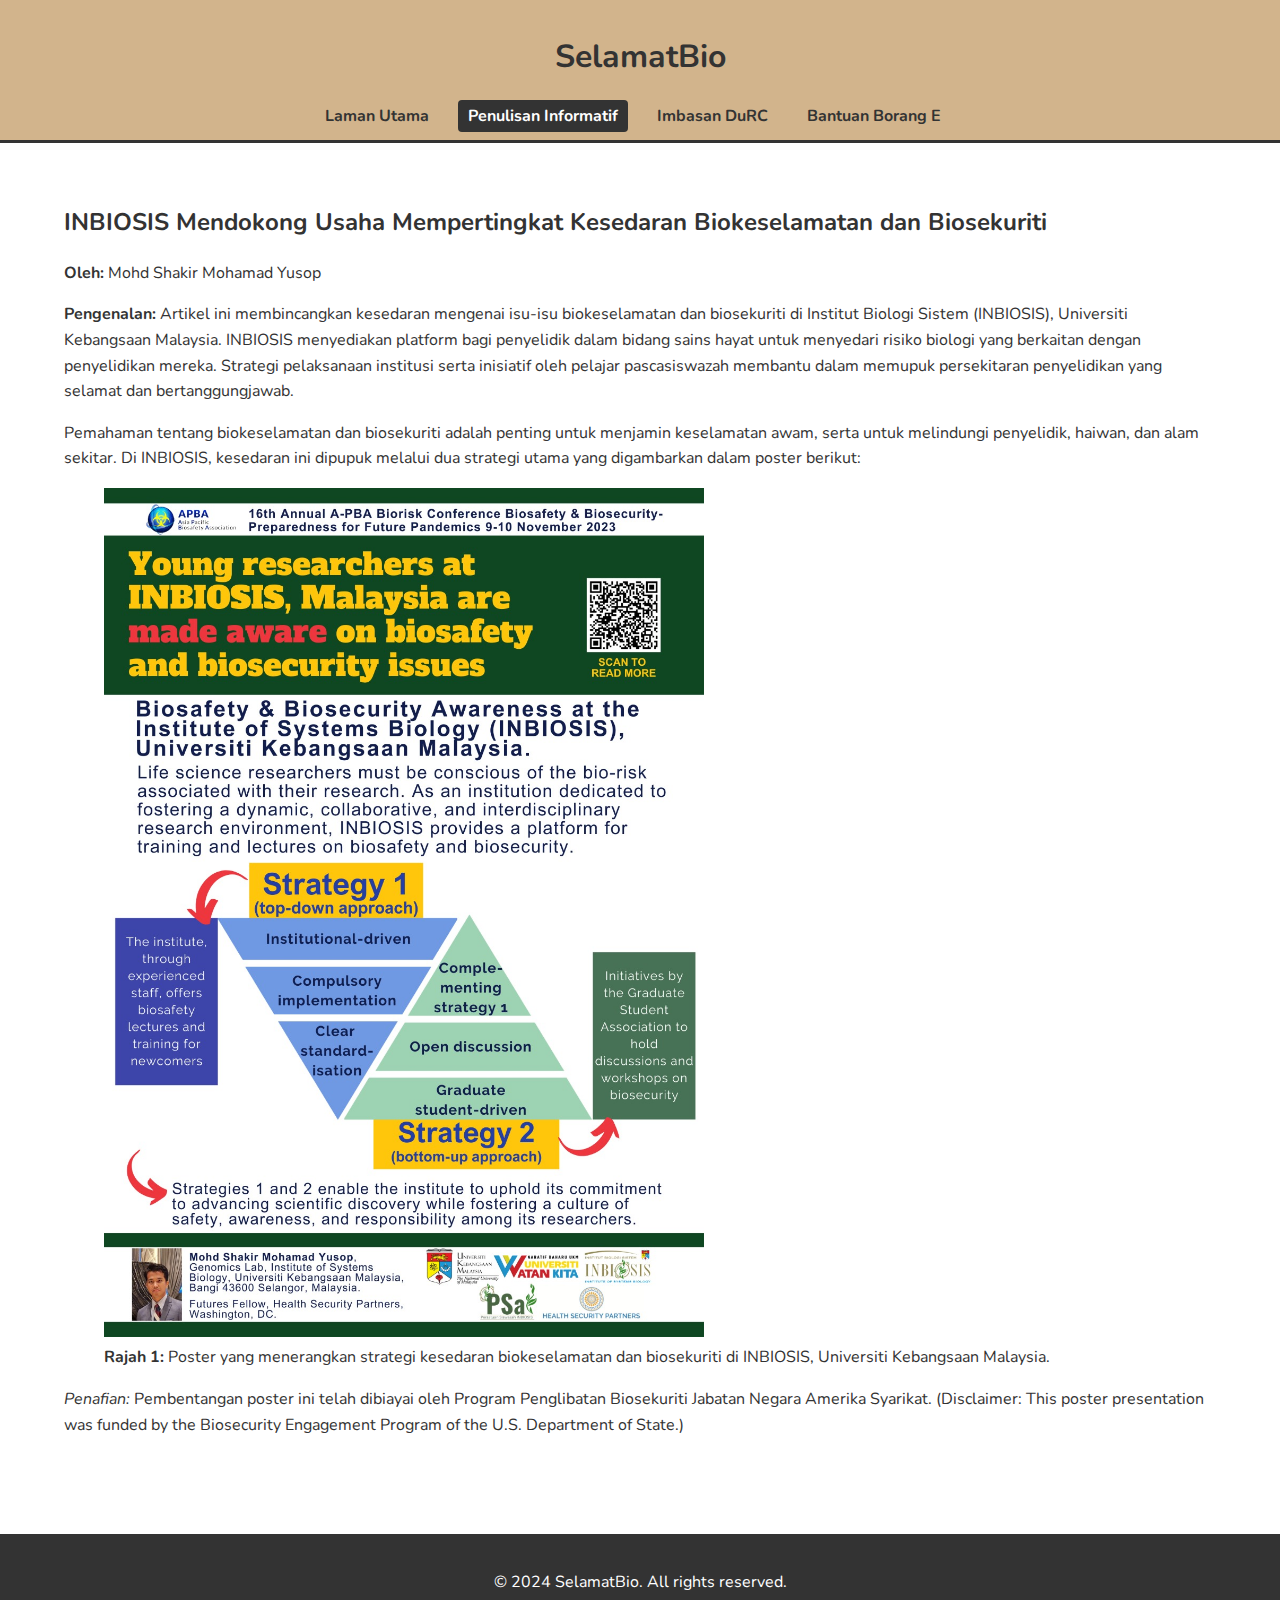
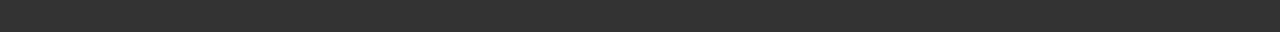
<file: full-article2.html>
<!DOCTYPE html>
<html lang="ms">
<head>
    <meta charset="UTF-8">
    <meta name="viewport" content="width=device-width, initial-scale=1.0">
    <title>Kesedaran Biosekuriti di INBIOSIS</title>
    <link rel="stylesheet" href="css/styles.css">
    <link href="https://fonts.googleapis.com/css2?family=Nunito:wght@400;700&display=swap" rel="stylesheet">
</head>
<body>

    <!-- Header Section -->
    <header class="site-header">
        <div class="container">
            <h1 class="site-title">SelamatBio</h1>
            <!-- Navigation Menu -->
            <nav class="site-navigation">
                <ul>
                    <li><a href="index.html">Laman Utama</a></li>
                    <li><a href="penulisan-informatif.html" class="active">Penulisan Informatif</a></li>
                    <li><a href="durc-quickscan.html">Imbasan DuRC</a></li>
                    <li><a href="form-e-quickhelp.html">Bantuan Borang E</a></li>
                </ul>
            </nav>
        </div>
    </header>

    <!-- Article Content -->
    <main class="site-main">
        <div class="container">
            <article>
                <h2>INBIOSIS Mendokong Usaha Mempertingkat Kesedaran Biokeselamatan dan Biosekuriti</h2>
                <p><strong>Oleh:</strong> Mohd Shakir Mohamad Yusop</p>
                
                <p><strong>Pengenalan:</strong> Artikel ini membincangkan kesedaran mengenai isu-isu biokeselamatan dan biosekuriti di Institut Biologi Sistem (INBIOSIS), Universiti Kebangsaan Malaysia. INBIOSIS menyediakan platform bagi penyelidik dalam bidang sains hayat untuk menyedari risiko biologi yang berkaitan dengan penyelidikan mereka. Strategi pelaksanaan institusi serta inisiatif oleh pelajar pascasiswazah membantu dalam memupuk persekitaran penyelidikan yang selamat dan bertanggungjawab.</p>
                
                <p>Pemahaman tentang biokeselamatan dan biosekuriti adalah penting untuk menjamin keselamatan awam, serta untuk melindungi penyelidik, haiwan, dan alam sekitar. Di INBIOSIS, kesedaran ini dipupuk melalui dua strategi utama yang digambarkan dalam poster berikut:</p>

                <!-- Image from the previous content -->
                <figure>
                    <img src="/img/Shakir-16th-APBA-Poster.jpg" alt="Kesedaran Berkaitan Biokeselamatan dan Biosekuriti di INBIOSIS, Malaysia" style="width:100%;max-width:600px;">
                    <figcaption><strong>Rajah 1:</strong> Poster yang menerangkan strategi kesedaran biokeselamatan dan biosekuriti di INBIOSIS, Universiti Kebangsaan Malaysia.</figcaption>
                </figure>
                <p><em>Penafian:</em> Pembentangan poster ini telah dibiayai oleh Program Penglibatan Biosekuriti Jabatan Negara Amerika Syarikat. (Disclaimer: This poster presentation was funded by the Biosecurity Engagement Program of the U.S. Department of State.)</p>
            </article>
        </div>
    </main>

    <!-- Footer Section -->
    <footer class="site-footer">
        <div class="container">
            <p>&copy; 2024 SelamatBio. All rights reserved.</p>
        </div>
    </footer>

</body>
</html>
</file>
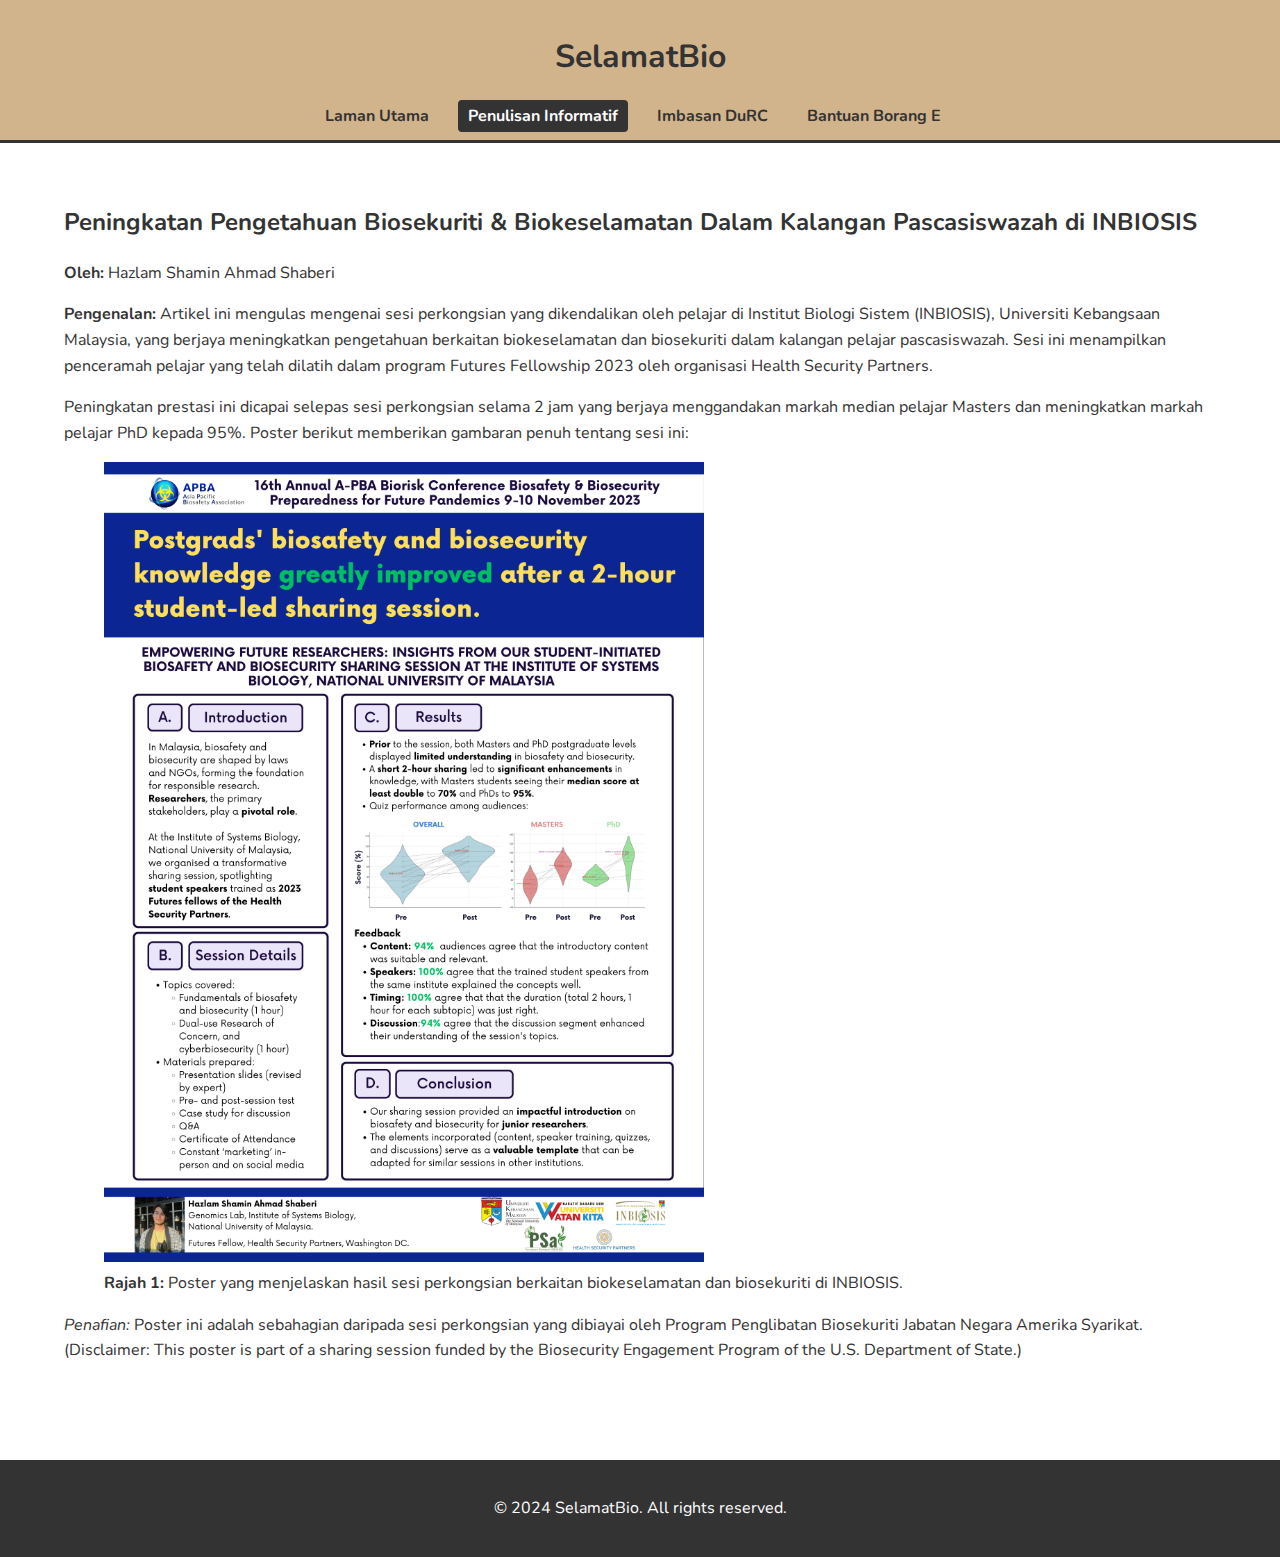
<file: full-article3.html>
<!DOCTYPE html>
<html lang="ms">
<head>
    <meta charset="UTF-8">
    <meta name="viewport" content="width=device-width, initial-scale=1.0">
    <title>Kesedaran Biosekuriti di INBIOSIS</title>
    <link rel="stylesheet" href="css/styles.css">
    <link href="https://fonts.googleapis.com/css2?family=Nunito:wght@400;700&display=swap" rel="stylesheet">
</head>
<body>

    <!-- Header Section -->
    <header class="site-header">
        <div class="container">
            <h1 class="site-title">SelamatBio</h1>
            <!-- Navigation Menu -->
            <nav class="site-navigation">
                <ul>
                    <li><a href="index.html">Laman Utama</a></li>
                    <li><a href="penulisan-informatif.html" class="active">Penulisan Informatif</a></li>
                    <li><a href="durc-quickscan.html">Imbasan DuRC</a></li>
                    <li><a href="form-e-quickhelp.html">Bantuan Borang E</a></li>
                </ul>
            </nav>
        </div>
    </header>

    <!-- Article Content -->
    <main class="site-main">
        <div class="container">
            <article>
                <h2>Peningkatan Pengetahuan Biosekuriti & Biokeselamatan Dalam Kalangan Pascasiswazah di INBIOSIS</h2>
                <p><strong>Oleh:</strong> Hazlam Shamin Ahmad Shaberi</p>
                
                <p><strong>Pengenalan:</strong> Artikel ini mengulas mengenai sesi perkongsian yang dikendalikan oleh pelajar di Institut Biologi Sistem (INBIOSIS), Universiti Kebangsaan Malaysia, yang berjaya meningkatkan pengetahuan berkaitan biokeselamatan dan biosekuriti dalam kalangan pelajar pascasiswazah. Sesi ini menampilkan penceramah pelajar yang telah dilatih dalam program Futures Fellowship 2023 oleh organisasi Health Security Partners.</p>
                
                <p>Peningkatan prestasi ini dicapai selepas sesi perkongsian selama 2 jam yang berjaya menggandakan markah median pelajar Masters dan meningkatkan markah pelajar PhD kepada 95%. Poster berikut memberikan gambaran penuh tentang sesi ini:</p>

                <!-- Image of the Poster -->
                <figure>
                    <img src="img/Hazlam-16th-APBA-Poster.png" alt="Poster mengenai sesi perkongsian di INBIOSIS" style="width:100%;max-width:600px;">
                    <figcaption><strong>Rajah 1:</strong> Poster yang menjelaskan hasil sesi perkongsian berkaitan biokeselamatan dan biosekuriti di INBIOSIS.</figcaption>
                </figure>

                <!-- Disclaimer -->
                <p><em>Penafian:</em> Poster ini adalah sebahagian daripada sesi perkongsian yang dibiayai oleh Program Penglibatan Biosekuriti Jabatan Negara Amerika Syarikat. (Disclaimer: This poster is part of a sharing session funded by the Biosecurity Engagement Program of the U.S. Department of State.)</p>

            </article>
        </div>
    </main>

    <!-- Footer Section -->
    <footer class="site-footer">
        <div class="container">
            <p>&copy; 2024 SelamatBio. All rights reserved.</p>
        </div>
    </footer>

</body>
</html>
</file>
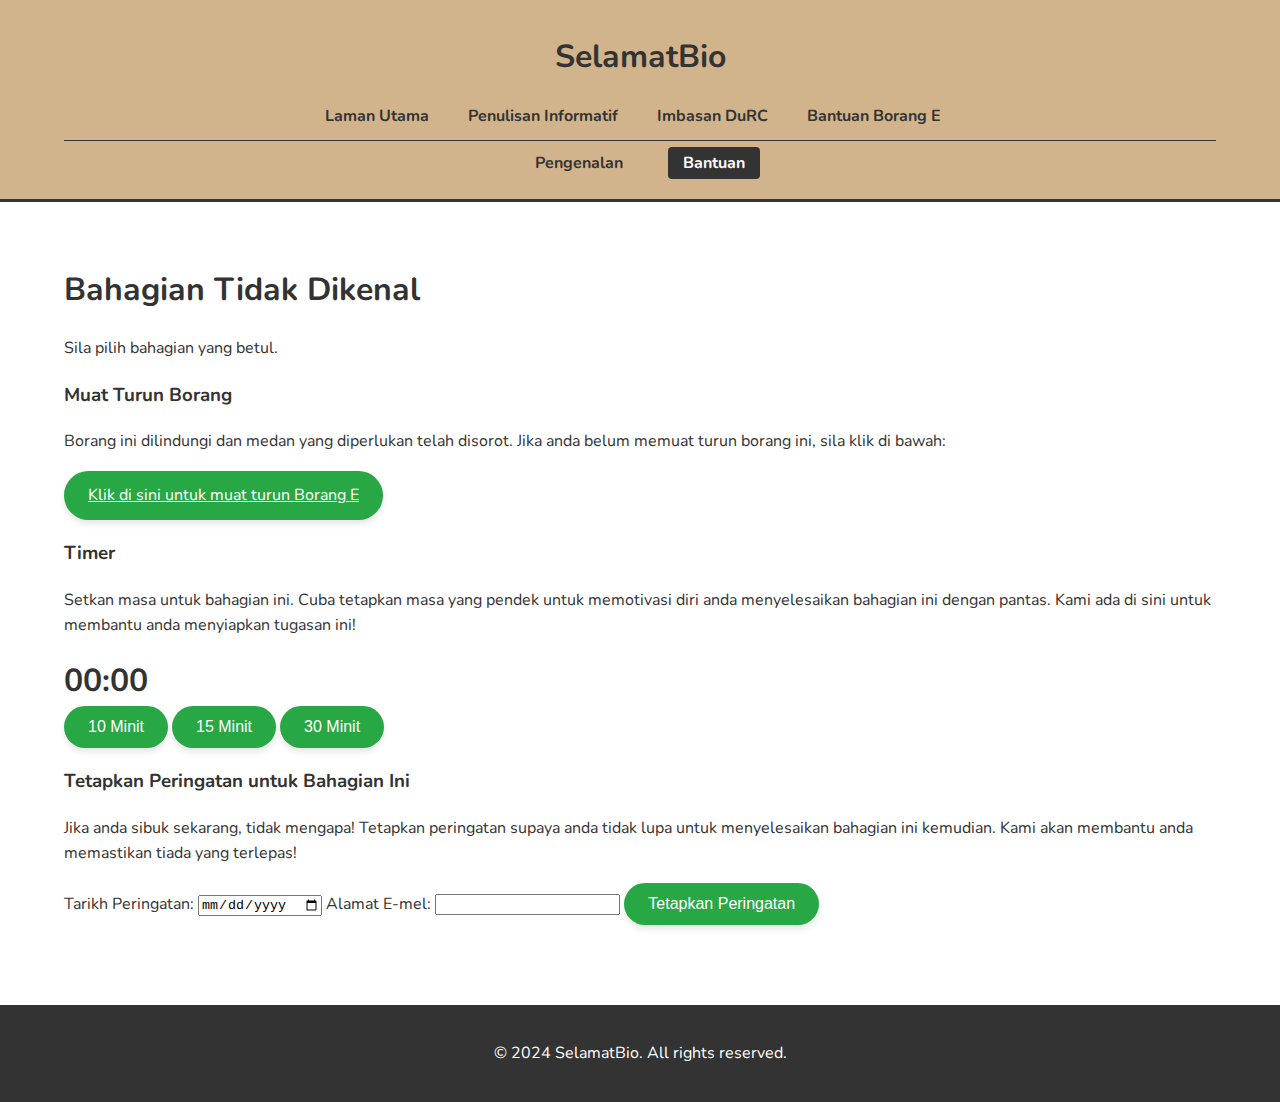
<file: isi-borang.html>
<!DOCTYPE html>
<html lang="ms">
<head>
    <meta charset="UTF-8">
    <meta name="viewport" content="width=device-width, initial-scale=1.0">
    <title>Isi Bahagian - SelamatBio</title>
    <link rel="stylesheet" href="css/styles.css">
    <link href="https://fonts.googleapis.com/css2?family=Nunito:wght@400;700&display=swap" rel="stylesheet">
    <script>
        let countdownInterval;

        function getQueryParam(param) {
            const urlParams = new URLSearchParams(window.location.search);
            return urlParams.get(param);
        }

        function setupPage() {
            const part = getQueryParam('part');
            const partTitle = document.getElementById('partTitle');
            const pageInfo = document.getElementById('pageInfo');
            const downloadLink = document.getElementById('downloadLink');

            switch(part) {
                case 'Preliminary':
                    partTitle.innerText = 'Bahagian Awal dan Butiran Pengimport';
                    pageInfo.innerHTML = 'Sila lengkapkan bahagian ini pada <strong>halaman 1-5</strong>.';
                    downloadLink.href = 'Form-E_16-Feb-2024.docx';
                    break;
                case 'A':
                    partTitle.innerText = 'Bahagian A dan B: Butiran Ahli Pasukan dan Penerangan Projek';
                    pageInfo.innerHTML = 'Sila lengkapkan bahagian ini pada <strong>halaman 6-9</strong>.';
                    downloadLink.href = 'Form-E_16-Feb-2024.docx';
                    break;
                case 'C':
                    partTitle.innerText = 'Bahagian C: Penerangan LMO';
                    pageInfo.innerHTML = 'Sila lengkapkan bahagian ini pada <strong>halaman 3-4</strong>.';
                    downloadLink.href = 'Form-E_16-Feb-2024.docx';
                    break;
                case 'D':
                    partTitle.innerText = 'Bahagian D: Premis';
                    pageInfo.innerHTML = 'Sila lengkapkan bahagian ini pada <strong>halaman 5-7</strong>.';
                    downloadLink.href = 'Form-E_16-Feb-2024.docx';
                    break;
                case 'E':
                    partTitle.innerText = 'Bahagian E: Penilaian dan Pengurusan Risiko';
                    pageInfo.innerHTML = 'Sila lengkapkan bahagian ini pada <strong>halaman 8-11</strong>.';
                    downloadLink.href = 'Form-E_16-Feb-2024.docx';
                    break;
                case 'F':
                    partTitle.innerText = 'Bahagian F dan G: Maklumat Perniagaan Sulit dan Rujukan';
                    pageInfo.innerHTML = 'Sila lengkapkan bahagian ini pada <strong>halaman 12-16</strong>.';
                    downloadLink.href = 'Form-E_16-Feb-2024.docx';
                    break;
                default:
                    partTitle.innerText = 'Bahagian Tidak Dikenal';
                    pageInfo.innerText = 'Sila pilih bahagian yang betul.';
            }
        }

        function startTimer(minutes) {
            const countdownElement = document.getElementById('countdown');
            const endTime = Date.now() + minutes * 60000;

            countdownInterval = setInterval(() => {
                const remainingTime = endTime - Date.now();
                if (remainingTime <= 0) {
                    clearInterval(countdownInterval);
                    countdownElement.innerText = '00:00';
                    showNotification('Masa tamat!', 'Anda telah mencapai had masa yang ditetapkan.');
                    playAlarm();
                } else {
                    const minutesLeft = Math.floor((remainingTime / 60000));
                    const secondsLeft = Math.floor((remainingTime % 60000) / 1000);
                    countdownElement.innerText = `${String(minutesLeft).padStart(2, '0')}:${String(secondsLeft).padStart(2, '0')}`;
                }
            }, 1000);

            alert(`Timer dimulakan untuk ${minutes} minit. Anda boleh lakukannya! Tetapkan fokus dan cuba selesaikan bahagian ini dengan cepat.`);
        }

        function showNotification(title, body) {
            if (Notification.permission === 'granted') {
                new Notification(title, { body });
            } else if (Notification.permission !== 'denied') {
                Notification.requestPermission().then(permission => {
                    if (permission === 'granted') {
                        new Notification(title, { body });
                    }
                });
            }
        }

        function playAlarm() {
            const alarmSound = new Audio('alarm.mp3'); // Replace with the actual path to your alarm sound file
            alarmSound.play();
        }

        window.onload = () => {
            setupPage();

            if (Notification.permission !== 'granted') {
                Notification.requestPermission();
            }
        };
    </script>
</head>
<body>

    <!-- Include the same header with sub-navigation -->
    <header class="site-header">
        <div class="container">
            <h1 class="site-title">SelamatBio</h1>
            <nav class="site-navigation">
                <ul>
                    <li><a href="index.html">Laman Utama</a></li>
                    <li><a href="penulisan-informatif.html">Penulisan Informatif</a></li>
                    <li><a href="durc-quickscan.html">Imbasan DuRC</a></li>
                    <li><a href="form-e-quickhelp.html">Bantuan Borang E</a></li>
                </ul>
            </nav>

            <!-- Sub-navigation for Bantuan Borang E -->
            <nav class="sub-navigation">
                <ul>
                    <li><a href="form-e-quickhelp.html">Pengenalan</a></li>
                    <li><a href="bantuan-borang-e-bantuan.html" class="active">Bantuan</a></li>
                </ul>
            </nav>
        </div>
    </header>

    <!-- Main Content for Isi Bahagian -->
    <main class="site-main">
        <div class="container">
            <h1 id="partTitle">Loading...</h1>
            <p id="pageInfo">Loading...</p>

            <!-- Download Section -->
            <div>
                <h3>Muat Turun Borang</h3>
                <p>Borang ini dilindungi dan medan yang diperlukan telah disorot. Jika anda belum memuat turun borang ini, sila klik di bawah:</p>
                <a id="downloadLink" class="jana-pdf-btn" href="#" download>Klik di sini untuk muat turun Borang E</a>
            </div>

            <!-- Timer Section -->
            <div>
                <h3>Timer</h3>
                <p>Setkan masa untuk bahagian ini. Cuba tetapkan masa yang pendek untuk memotivasi diri anda menyelesaikan bahagian ini dengan pantas. Kami ada di sini untuk membantu anda menyiapkan tugasan ini!</p>
                <div id="countdown" style="font-size: 2rem; font-weight: bold;">00:00</div>
                <button class="jana-pdf-btn" onclick="startTimer(10)">10 Minit</button>
                <button class="jana-pdf-btn" onclick="startTimer(15)">15 Minit</button>
                <button class="jana-pdf-btn" onclick="startTimer(30)">30 Minit</button>
            </div>

            <!-- Reminder Section -->
            <div>
                <h3>Tetapkan Peringatan untuk Bahagian Ini</h3>
                <p>Jika anda sibuk sekarang, tidak mengapa! Tetapkan peringatan supaya anda tidak lupa untuk menyelesaikan bahagian ini kemudian. Kami akan membantu anda memastikan tiada yang terlepas!</p>
                <form id="reminderForm" method="POST" action="/set-reminder">
                    <input type="hidden" id="reminderPart" name="part" value="">
                    <label for="date">Tarikh Peringatan:</label>
                    <input type="date" id="date" name="date" required>
                    <label for="email">Alamat E-mel:</label>
                    <input type="email" id="email" name="email" required>
                    <button type="submit" class="jana-pdf-btn">Tetapkan Peringatan</button>
                </form>
            </div>
        </div>
    </main>

    <!-- Footer Section -->
    <footer class="site-footer">
        <div class="container">
            <p>&copy; 2024 SelamatBio. All rights reserved.</p>
        </div>
    </footer>

</body>
</html>
</file>
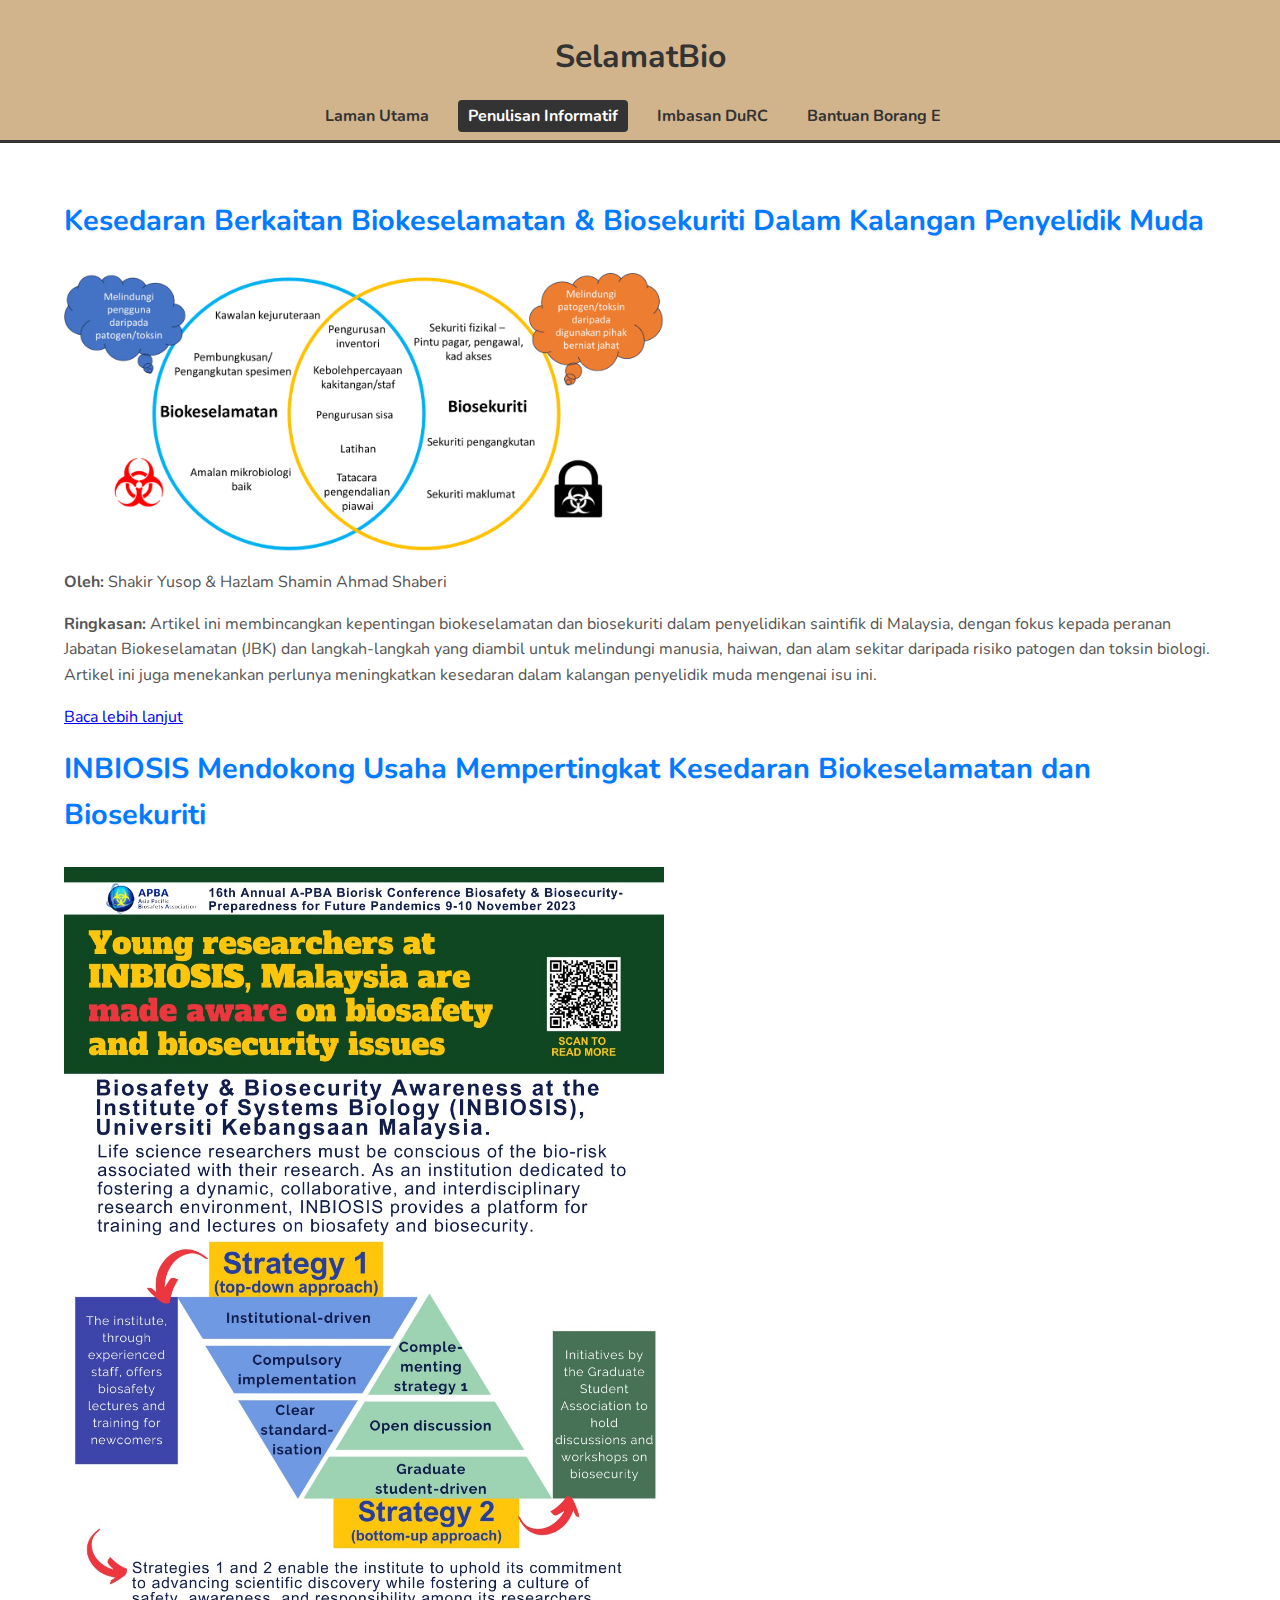
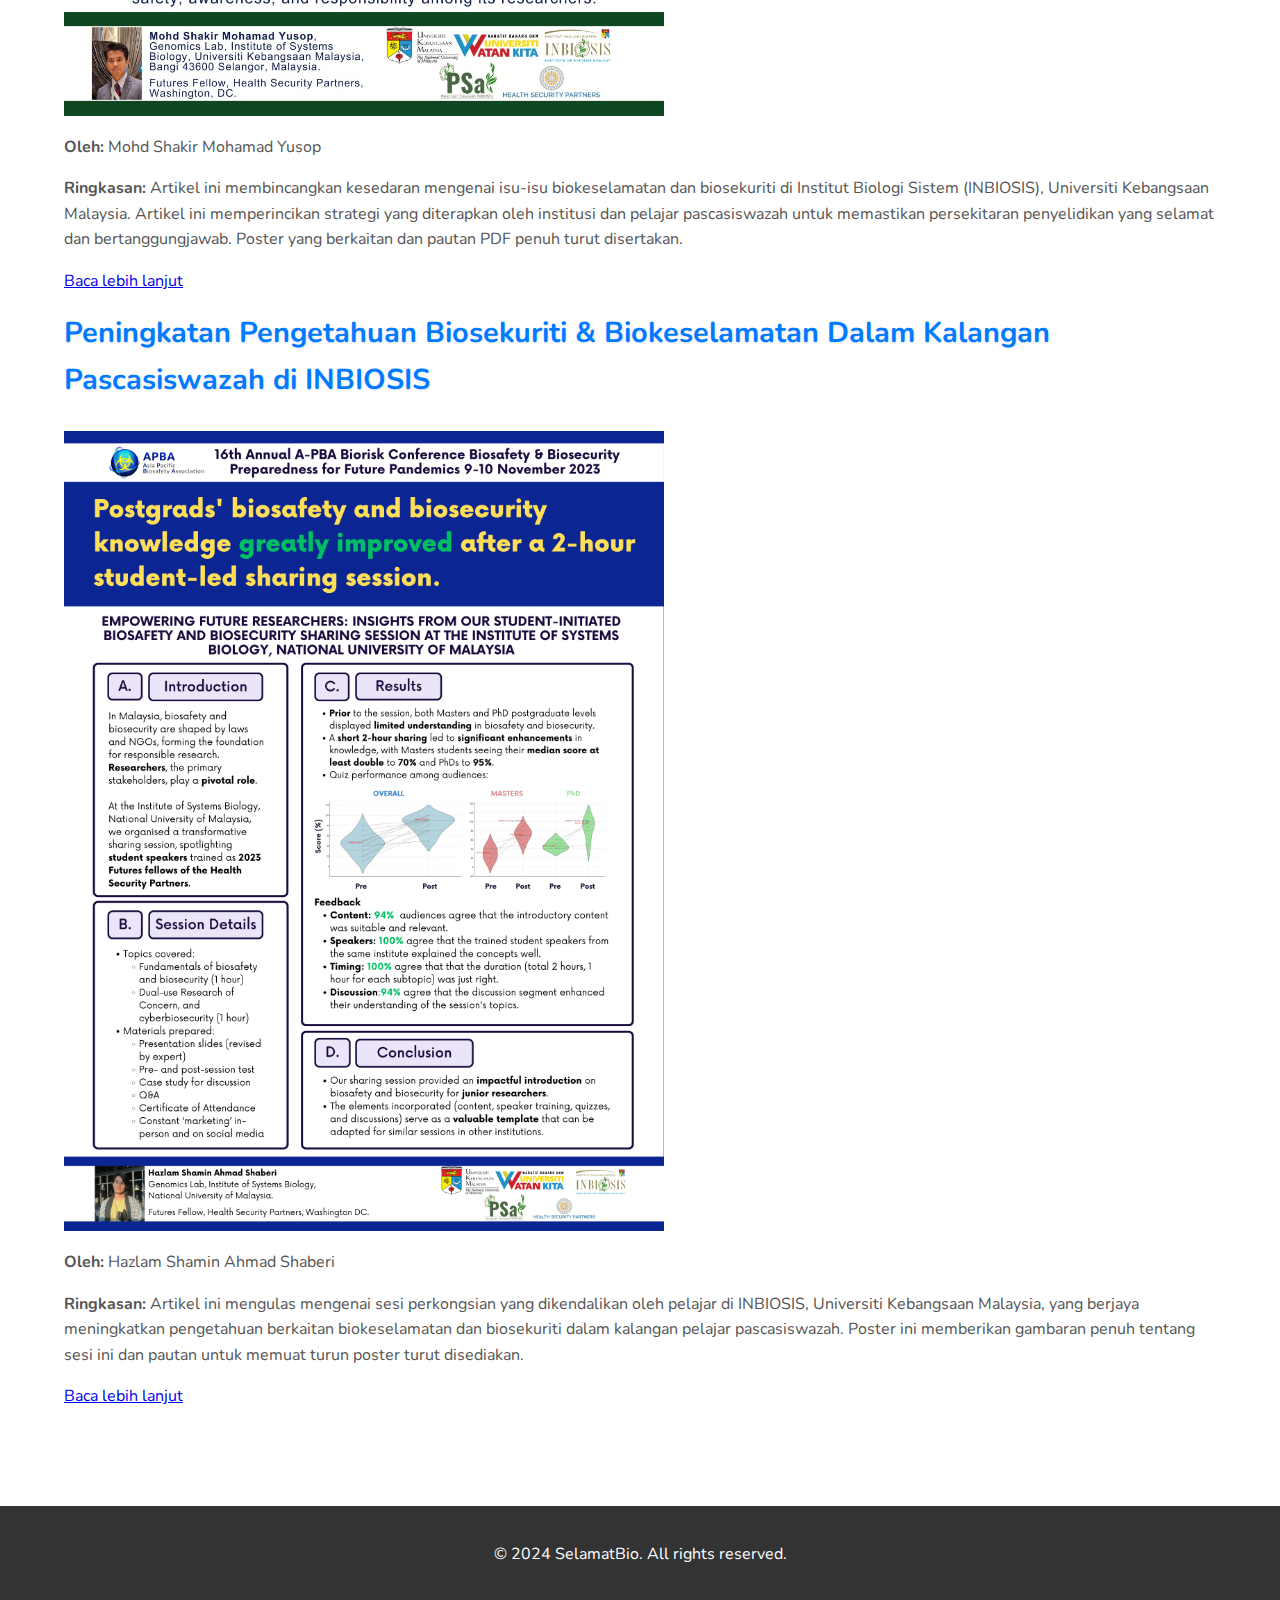
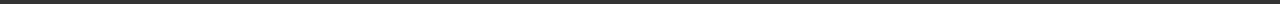
<file: penulisan-informatif.html>
<!DOCTYPE html>
<html lang="ms">
<head>
    <meta charset="UTF-8">
    <meta name="viewport" content="width=device-width, initial-scale=1.0">
    <title>Penulisan Informatif - SelamatBio</title>
    <link rel="stylesheet" href="css/styles.css">
    <link href="https://fonts.googleapis.com/css2?family=Nunito:wght@400;700&display=swap" rel="stylesheet">
</head>
<body>

    <!-- Header Section -->
    <header class="site-header">
        <div class="container">
            <h1 class="site-title">SelamatBio</h1>
            <!-- Navigation Menu -->
            <nav class="site-navigation">
                <ul>
                    <li><a href="index.html">Laman Utama</a></li>
                    <li><a href="penulisan-informatif.html" class="active">Penulisan Informatif</a></li>
                    <li><a href="durc-quickscan.html">Imbasan DuRC</a></li>
                    <li><a href="form-e-quickhelp.html">Bantuan Borang E</a></li>
                </ul>
            </nav>
        </div>
    </header>

    <!-- Main Content Area -->
    <main class="site-main">
        <div class="container">
            <section class="featured-articles">
                <!-- Article 1 with Image and Summary -->
                <article class="article">
                    <h3>Kesedaran Berkaitan Biokeselamatan & Biosekuriti Dalam Kalangan Penyelidik Muda</h3>
                    <img src="img/Figure1_article1.png" alt="Kepentingan biokeselamatan dan biosekuriti" style="width:100%;max-width:600px;">
                    <p><strong>Oleh:</strong> Shakir Yusop & Hazlam Shamin Ahmad Shaberi</p>
                    <p><strong>Ringkasan:</strong> Artikel ini membincangkan kepentingan biokeselamatan dan biosekuriti dalam penyelidikan saintifik di Malaysia, dengan fokus kepada peranan Jabatan Biokeselamatan (JBK) dan langkah-langkah yang diambil untuk melindungi manusia, haiwan, dan alam sekitar daripada risiko patogen dan toksin biologi. Artikel ini juga menekankan perlunya meningkatkan kesedaran dalam kalangan penyelidik muda mengenai isu ini.</p>
                    <p><a href="full-article1.html">Baca lebih lanjut</a></p>
                </article>

                <!-- Article 2 with Image and Summary -->
                <article class="article">
                    <h3>INBIOSIS Mendokong Usaha Mempertingkat Kesedaran Biokeselamatan dan Biosekuriti</h3>
                    <img src="img/Shakir-16th-APBA-Poster.jpg" alt="Kesedaran Berkaitan Biokeselamatan dan Biosekuriti di INBIOSIS, Malaysia" style="width:100%;max-width:600px;">
                    <p><strong>Oleh:</strong> Mohd Shakir Mohamad Yusop</p>
                    <p><strong>Ringkasan:</strong> Artikel ini membincangkan kesedaran mengenai isu-isu biokeselamatan dan biosekuriti di Institut Biologi Sistem (INBIOSIS), Universiti Kebangsaan Malaysia. Artikel ini memperincikan strategi yang diterapkan oleh institusi dan pelajar pascasiswazah untuk memastikan persekitaran penyelidikan yang selamat dan bertanggungjawab. Poster yang berkaitan dan pautan PDF penuh turut disertakan.</p>
                    <p><a href="full-article2.html">Baca lebih lanjut</a></p>
                </article>
                
                <!-- Article 3 with Image and Summary -->
                <article class="article">
                    <h3>Peningkatan Pengetahuan Biosekuriti & Biokeselamatan Dalam Kalangan Pascasiswazah di INBIOSIS</h3>
                    <img src="img/Hazlam-16th-APBA-Poster.png" alt="Poster mengenai sesi perkongsian di INBIOSIS" style="width:100%;max-width:600px;">
                    <p><strong>Oleh:</strong> Hazlam Shamin Ahmad Shaberi</p>
                    <p><strong>Ringkasan:</strong> Artikel ini mengulas mengenai sesi perkongsian yang dikendalikan oleh pelajar di INBIOSIS, Universiti Kebangsaan Malaysia, yang berjaya meningkatkan pengetahuan berkaitan biokeselamatan dan biosekuriti dalam kalangan pelajar pascasiswazah. Poster ini memberikan gambaran penuh tentang sesi ini dan pautan untuk memuat turun poster turut disediakan.</p>
                    <p><a href="full-article3.html">Baca lebih lanjut</a></p>
                </article>

            </section>
        </div>
    </main>

    <!-- Footer Section -->
    <footer class="site-footer">
        <div class="container">
            <p>&copy; 2024 SelamatBio. All rights reserved.</p>
        </div>
    </footer>

</body>
</html>
</file>
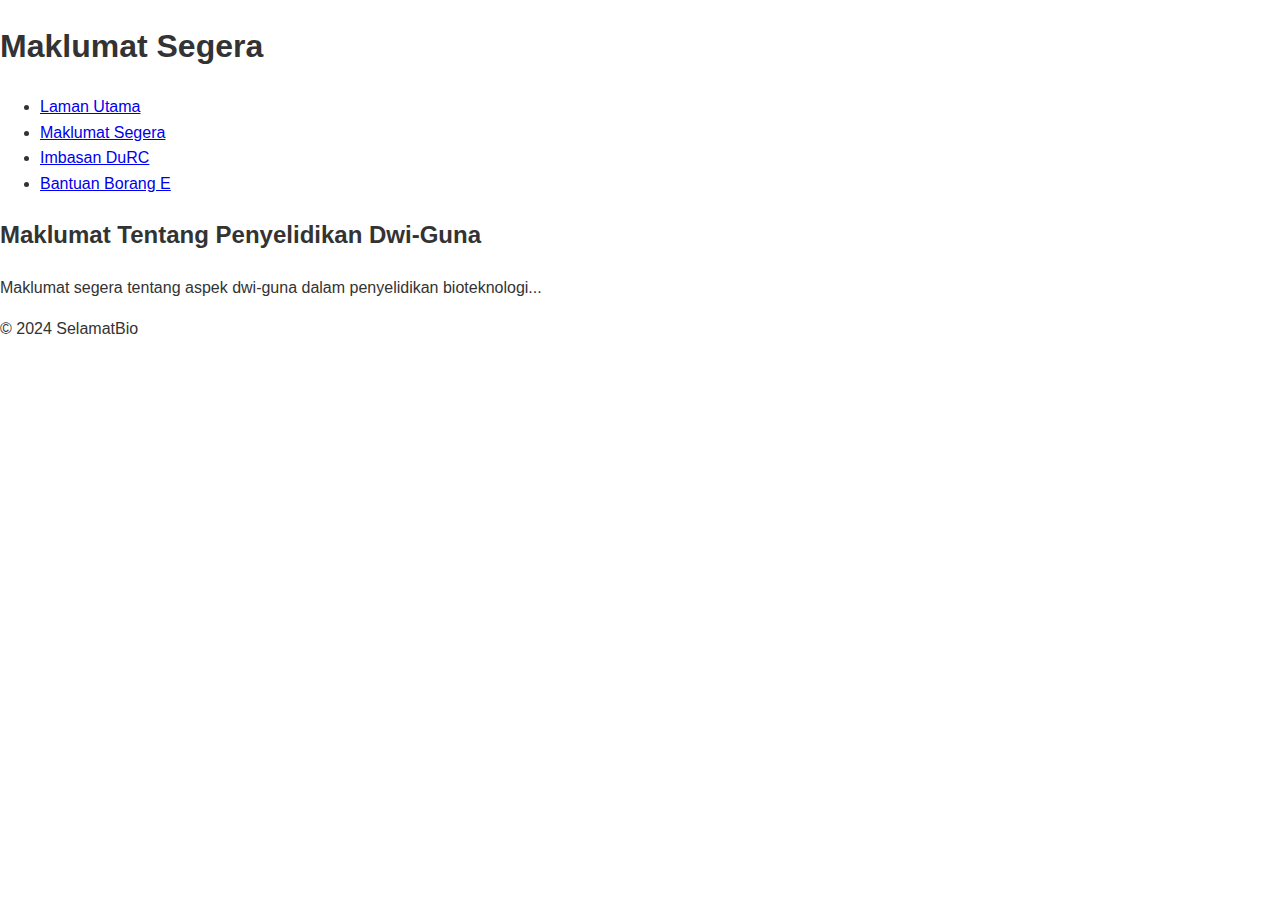
<file: quick-info.html>
<!DOCTYPE html>
<html lang="en">
<head>
    <meta charset="UTF-8">
    <meta name="viewport" content="width=device-width, initial-scale=1.0">
    <title>Maklumat Segera - SelamatBio</title>
    <link rel="stylesheet" href="css/styles.css">
</head>
<body>
    <header>
        <h1>Maklumat Segera</h1>
        <nav>
            <ul>
                <li><a href="index.html">Laman Utama</a></li>
                <li><a href="quick-info.html">Maklumat Segera</a></li>
                <li><a href="durc-quickscan.html">Imbasan DuRC</a></li>
                <li><a href="form-e-quickhelp.html">Bantuan Borang E</a></li>
            </ul>
        </nav>
    </header>

    <section>
        <h2>Maklumat Tentang Penyelidikan Dwi-Guna</h2>
        <p>Maklumat segera tentang aspek dwi-guna dalam penyelidikan bioteknologi...</p>
        <!-- Add more content as needed -->
    </section>

    <footer>
        <p>&copy; 2024 SelamatBio</p>
    </footer>
</body>
</html>
</file>
<file: css/styles.css>
/* General Styles */
body {
    font-family: 'Nunito', 'Avenir', 'Helvetica Neue', Arial, sans-serif;
    margin: 0;
    padding: 0;
    color: #333;
    line-height: 1.6;
}

/* Container */
.container {
    width: 90%;
    max-width: 1200px;
    margin: 0 auto;
    padding-left: 20px;
    padding-right: 20px;
}

/* Header */
.site-header {
    background-color: #d2b48c;
    padding: 10px 0;
    border-bottom: 3px solid #333;
}

.site-title {
    font-size: 2rem;
    text-align: center;
}

/* Navigation Menu */
.site-navigation {
    text-align: center;
    margin-top: 10px;
}

.site-navigation ul {
    list-style-type: none;
    padding: 0;
    margin: 0;
}

.site-navigation ul li {
    display: inline-block;
    margin-right: 15px;
}

.site-navigation ul li a {
    text-decoration: none;
    color: #333;
    font-weight: bold;
    padding: 5px 10px;
    border-radius: 4px;
}

.site-navigation ul li a:hover {
    color: #000;
}

.site-navigation ul li a.active {
    background-color: #333;
    color: #fff;
    text-decoration: none;
}

/* Sub-navigation Styles */
.sub-navigation {
    background-color: #d2b48c;
    padding: 10px 0;
    border-top: 1px solid #333;
    border-bottom: 3px solid #d2b48c;
    margin-top: 10px;
    text-align: center;
}

.sub-navigation ul {
    list-style-type: none;
    padding: 0;
    margin: 0;
    display: flex;
    justify-content: center;
}

.sub-navigation ul li {
    margin: 0 15px;
}

.sub-navigation ul li a {
    text-decoration: none;
    color: #333;
    font-weight: bold;
    padding: 5px 15px;
    border-radius: 4px;
    transition: background-color 0.3s, color 0.3s;
}

.sub-navigation ul li a:hover {
    background-color: #333;
    color: #fff;
}

.sub-navigation ul li a.active {
    background-color: #333;
    color: #fff;
    text-decoration: none;
}

/* Hero Section */
.hero-section {
    position: relative;
    height: 450px;
    background-image: url('../img/backdrop_lab_homepage.png');
    background-size: cover;
    background-position: center;
    display: flex;
    align-items: center;
    justify-content: center;
    text-align: center;
    color: white;
}

.hero-section::before {
    content: '';
    position: absolute;
    top: 0;
    left: 0;
    width: 100%;
    height: 100%;
    background-color: rgba(0, 0, 0, 0.5);
    z-index: 1;
}

.hero-content {
    position: relative;
    z-index: 2;
    color: white;
    text-shadow: 2px 2px 4px rgba(0, 0, 0, 0.7);
}

.hero-content p {
    font-size: 1.2rem;
}

.hero-content h2 {
    font-size: 3rem;
    margin-top: 20px;
}

/* Stylish Headers */
.stylish-header {
    font-size: 2.5rem;
    font-weight: bold;
    color: #333;
    text-align: center;
    margin-bottom: 20px;
    position: relative;
    z-index: 1;
    background: linear-gradient(90deg, rgba(0,36,61,1) 0%, rgba(2,117,116,1) 50%, rgba(0,36,61,1) 100%);
    color: white;
    padding: 10px;
    border-radius: 10px;
}

.stylish-header::after {
    content: '';
    display: block;
    width: 80px;
    height: 4px;
    background-color: #28a745;
    margin: 10px auto 0;
    border-radius: 2px;
}

/* Featured Articles */
.featured-articles h3 {
    font-size: 1.8rem;
    margin-top: 15px;
    color: #007bff;
    text-shadow: 1px 1px 3px rgba(0, 0, 0, 0.1);
}

.featured-articles p {
    font-size: 1rem;
    color: #555;
    margin-top: 10px;
}

/* Service Section */
.services h3 {
    font-size: 1.8rem;
    margin-top: 15px;
    color: #28a745;
    text-shadow: 1px 1px 3px rgba(0, 0, 0, 0.1);
}

.services p {
    font-size: 1rem;
    color: #555;
    margin-top: 10px;
}

/* Answer Options */
.answer-options {
    display: flex;
    flex-direction: column;
    gap: 10px;
}

.answer-options input[type="radio"] {
    display: none;
}

.answer-options label {
    display: flex;
    align-items: center;
    background-color: #f8f9fa;
    padding: 10px 20px;
    border: 2px solid transparent;
    border-radius: 30px;
    cursor: pointer;
    transition: background-color 0.3s, border-color 0.3s;
}

.answer-options label:hover {
    background-color: #e2e6ea;
}

.answer-options input[type="radio"]:checked + label {
    background-color: #007bff;
    color: white;
    border-color: #007bff;
}

.custom-radio {
    display: inline-block;
    width: 20px;
    height: 20px;
    border-radius: 50%;
    background-color: white;
    border: 2px solid #ccc;
    margin-right: 10px;
    transition: border-color 0.3s, background-color 0.3s;
}

input[type="radio"]:checked + label .custom-radio {
    background-color: #007bff;
    border-color: #007bff;
}

/* Jana PDF Button */
.jana-pdf-btn {
    display: inline-block;
    background-color: #28a745;
    color: white;
    padding: 12px 24px;
    font-size: 1rem;
    border: none;
    border-radius: 30px;
    box-shadow: 0px 4px 6px rgba(0, 0, 0, 0.1);
    cursor: pointer;
    transition: background-color 0.3s, transform 0.3s;
}

.jana-pdf-btn:hover {
    background-color: #218838;
    transform: translateY(-2px);
}

.jana-pdf-btn:active {
    background-color: #1e7e34;
    transform: translateY(0);
}

/* Main Content */
.site-main {
    padding: 40px 0;
}

/* Footer */
.site-footer {
    background-color: #333;
    color: white;
    padding: 20px 0;
    text-align: center;
    margin-top: 40px;
}

/* Carousel styling */
.carousel {
    position: relative;
    max-width: 100%;
    margin: auto;
    overflow: hidden;
    text-align: center;
    height: 600px; /* Adjust height based on content */
}

.carousel-item {
    display: none;
    position: absolute;
    width: 100%;
    top: 0;
    left: 0;
    right: 0;
    animation: fade 1.5s ease-in-out;
    height: 100%;
}

.carousel-item img {
    max-width: 600px;
    width: 100%;
    max-height: 500px; /* Set the maximum height */
    height: auto;
    margin: 0 auto;
    object-fit: cover; /* Crop the image to fill the container */
    object-position: top; /* Start showing the image from the top */
}

.carousel-item h3 {
    margin: 20px 0 10px;
}

.carousel-item p {
    margin-bottom: 20px;
}

.carousel-item a {
    text-decoration: none;
    color: #007BFF;
    font-weight: bold;
}

@keyframes fade {
    from {opacity: .4} 
    to {opacity: 1}
}

/* Ensure the first item is visible on page load */
.carousel-item:first-child {
    display: block;
}
</file>
